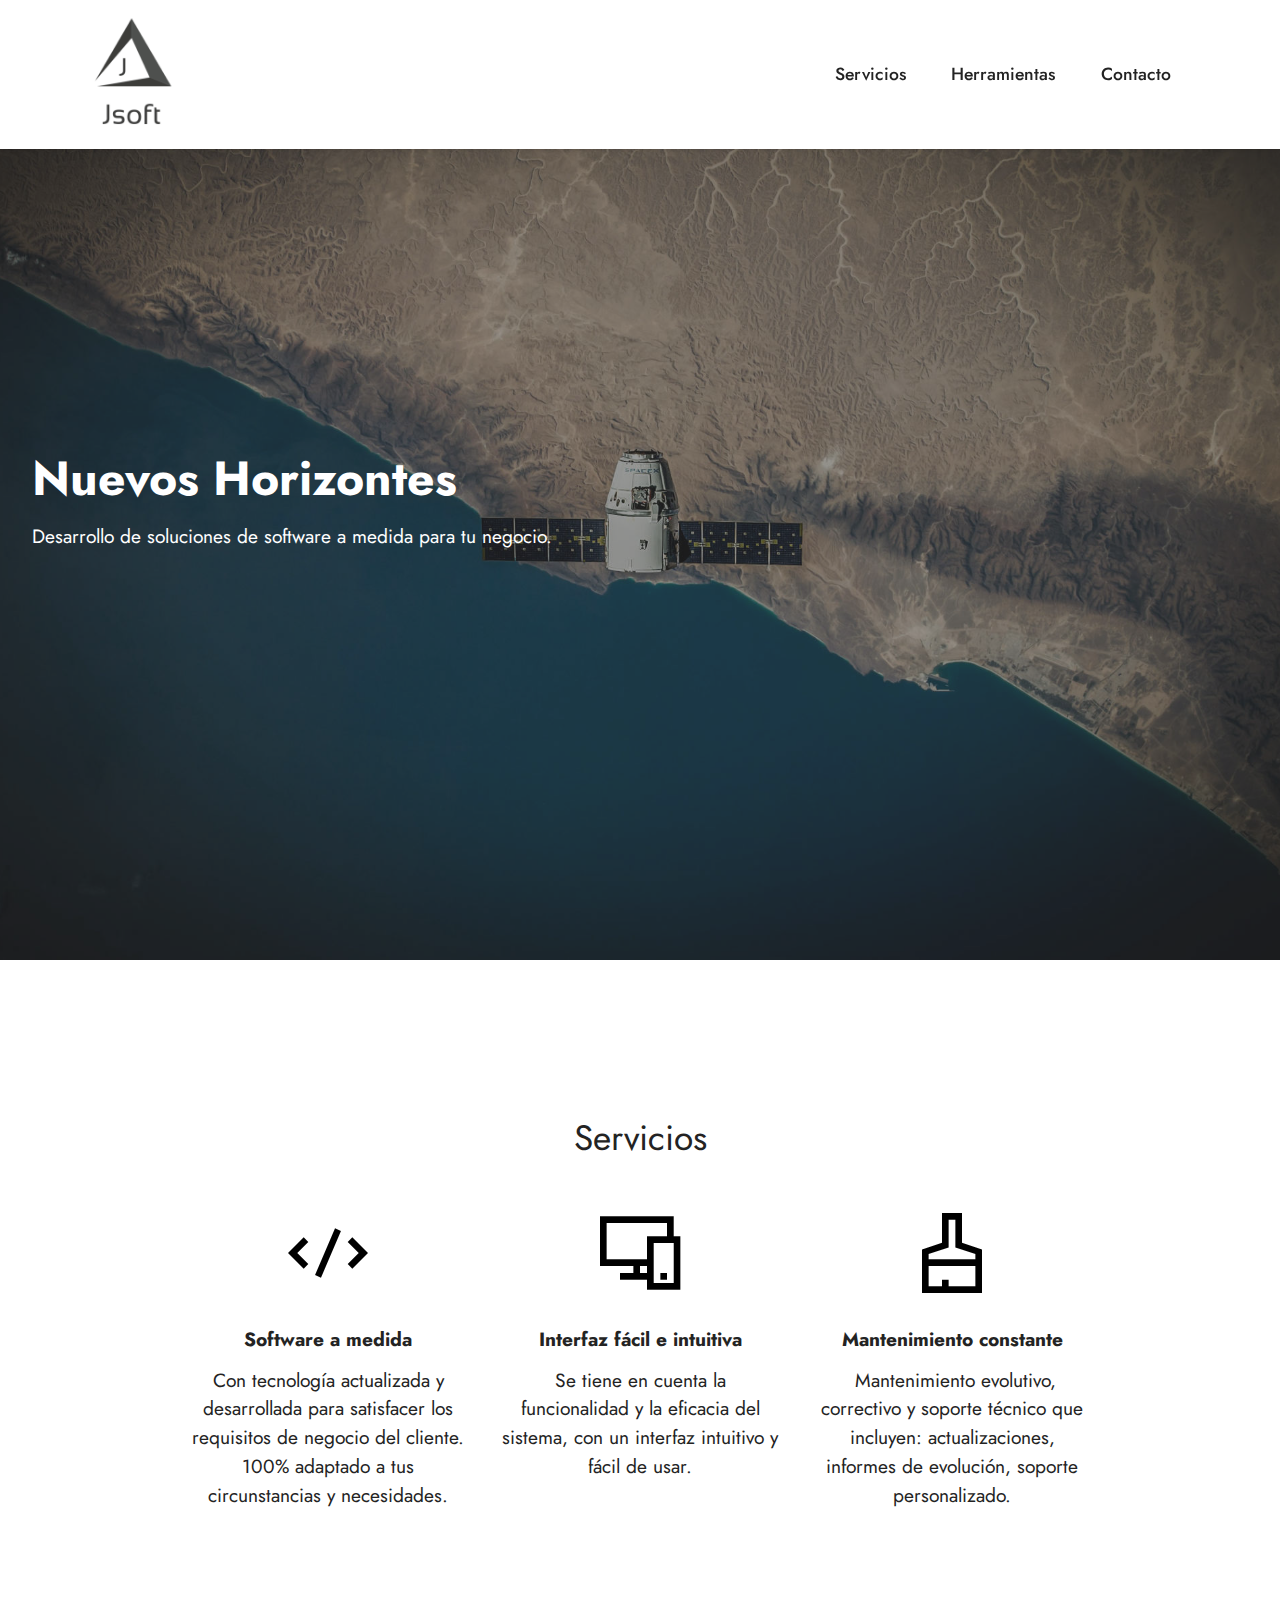
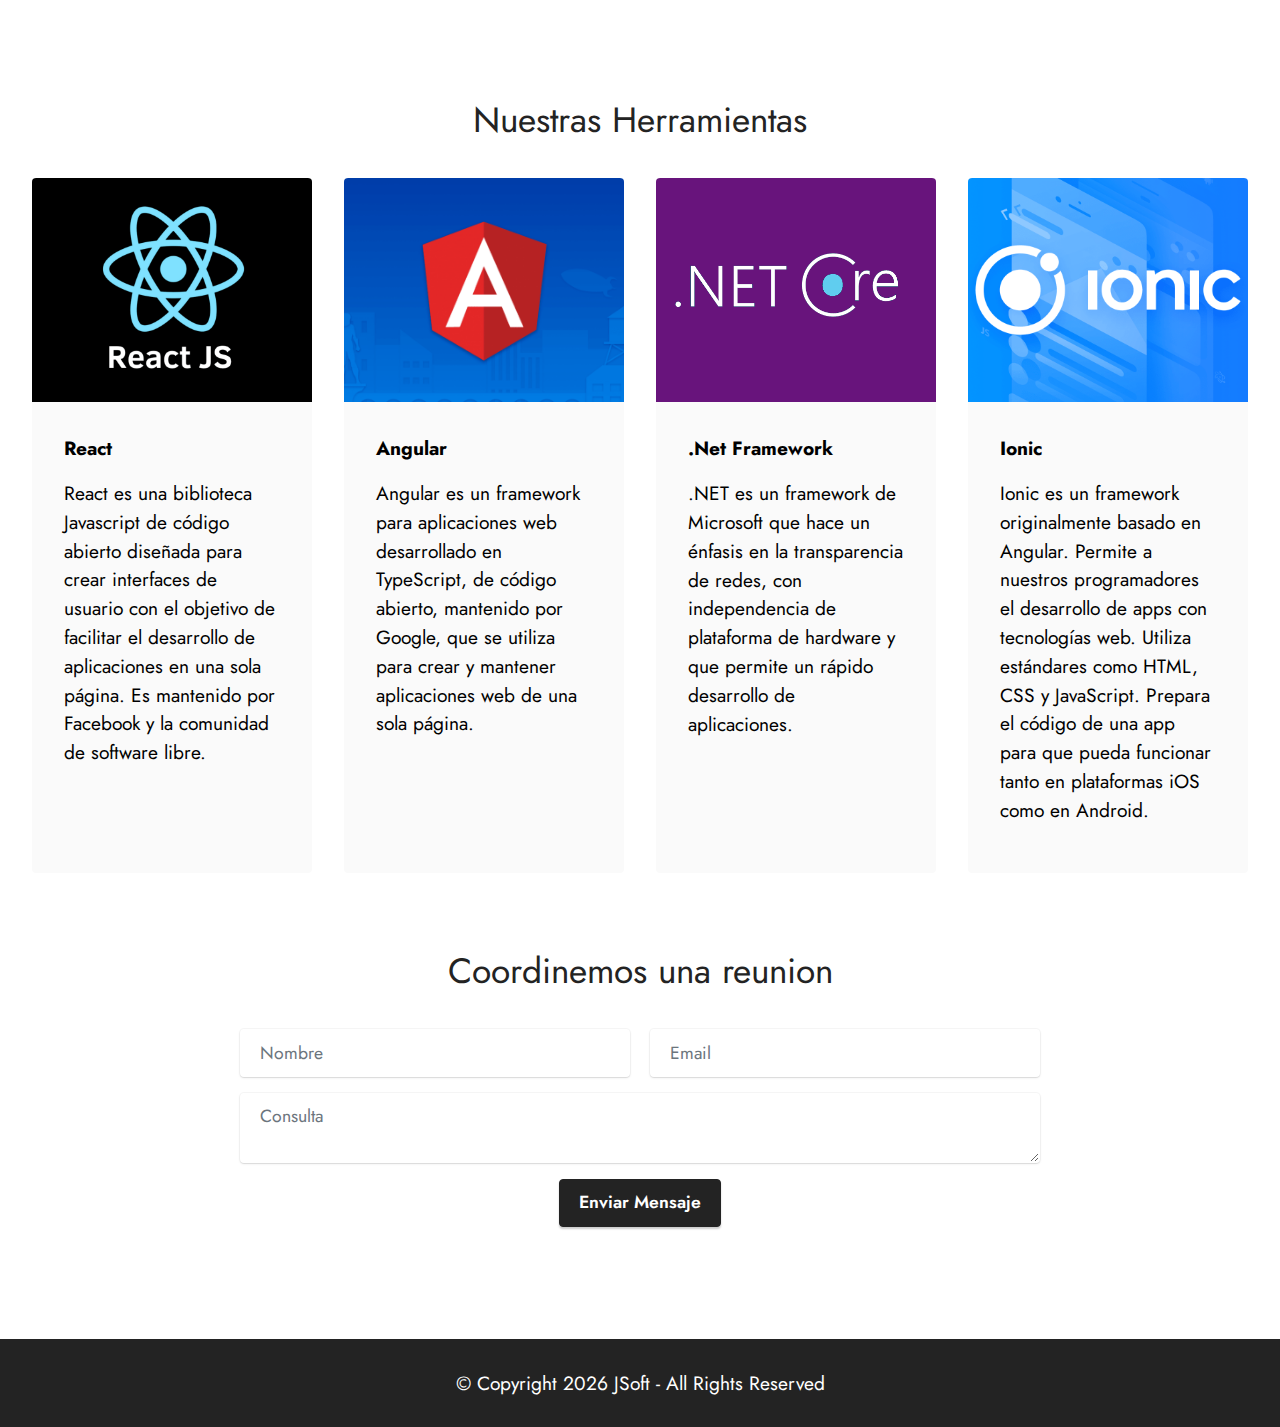
<file: index.html>
<!DOCTYPE html>
<html  >
<head>
  <!-- Site made with Mobirise Website Builder v5.3.5, https://mobirise.com -->
  <meta charset="UTF-8">
  <meta http-equiv="X-UA-Compatible" content="IE=edge">
  <meta name="generator" content="Mobirise v5.3.5, mobirise.com">
  <meta name="viewport" content="width=device-width, initial-scale=1, minimum-scale=1">
  <link rel="shortcut icon" href="assets/images/captura-97x138.png" type="image/x-icon">
  <meta name="description" content="">
  
  
  <title>Home</title>
  <link rel="stylesheet" href="assets/web/assets/mobirise-icons2/mobirise2.css">
  <link rel="stylesheet" href="assets/tether/tether.min.css">
  <link rel="stylesheet" href="assets/bootstrap/css/bootstrap.min.css">
  <link rel="stylesheet" href="assets/bootstrap/css/bootstrap-grid.min.css">
  <link rel="stylesheet" href="assets/bootstrap/css/bootstrap-reboot.min.css">
  <link rel="stylesheet" href="assets/dropdown/css/style.css">
  <link rel="stylesheet" href="assets/formstyler/jquery.formstyler.css">
  <link rel="stylesheet" href="assets/formstyler/jquery.formstyler.theme.css">
  <link rel="stylesheet" href="assets/datepicker/jquery.datetimepicker.min.css">
  <link rel="stylesheet" href="assets/socicon/css/styles.css">
  <link rel="stylesheet" href="assets/theme/css/style.css">
  <link rel="preload" href="https://fonts.googleapis.com/css?family=Jost:100,200,300,400,500,600,700,800,900,100i,200i,300i,400i,500i,600i,700i,800i,900i&display=swap" as="style" onload="this.onload=null;this.rel='stylesheet'">
  <noscript><link rel="stylesheet" href="https://fonts.googleapis.com/css?family=Jost:100,200,300,400,500,600,700,800,900,100i,200i,300i,400i,500i,600i,700i,800i,900i&display=swap"></noscript>
  <link rel="preload" as="style" href="assets/mobirise/css/mbr-additional.css"><link rel="stylesheet" href="assets/mobirise/css/mbr-additional.css" type="text/css">
  
  
  
  
</head>
<body>
  
  <section data-bs-version="5.1" class="menu menu1 cid-sKabtJn4yy" once="menu" id="menu1-k">
    

    <nav class="navbar navbar-dropdown navbar-fixed-top navbar-expand-lg">
        <div class="container">
            <div class="navbar-brand">
                <span class="navbar-logo">
                    <a href="index.html">
                        <img src="assets/images/captura-97x138.png" alt="Mobirise" style="height: 8rem;">
                    </a>
                </span>
                
            </div>
            <button class="navbar-toggler" type="button" data-toggle="collapse" data-bs-toggle="collapse" data-target="#navbarSupportedContent" data-bs-target="#navbarSupportedContent" aria-controls="navbarNavAltMarkup" aria-expanded="false" aria-label="Toggle navigation">
                <div class="hamburger">
                    <span></span>
                    <span></span>
                    <span></span>
                    <span></span>
                </div>
            </button>
            <div class="collapse navbar-collapse" id="navbarSupportedContent">
                <ul class="navbar-nav nav-dropdown nav-right" data-app-modern-menu="true"><li class="nav-item"><a class="nav-link link text-black text-primary display-4" href="index.html#features1-m">
                            Servicios</a></li><li class="nav-item"><a class="nav-link link text-black text-primary display-4" href="index.html#gallery3-t">Herramientas</a></li>
                    
                    <li class="nav-item"><a class="nav-link link text-black text-primary display-4" href="index.html#form5-r">Contacto</a>
                    </li></ul>
                
                
            </div>
        </div>
    </nav>
</section>

<section data-bs-version="5.1" class="header4 cid-sKabxvSWzc mbr-fullscreen" id="header4-l">

    
    <div class="mbr-overlay"></div>
    <div class="container-fluid">
        <div class="row">
            <div class="content-wrap">
                <h1 class="mbr-section-title mbr-fonts-style mbr-white mb-3 display-2">
                    <strong>Nuevos Horizontes</strong></h1>
                
                <p class="mbr-fonts-style mbr-text mbr-white mb-3 display-7">
                    Desarrollo de soluciones de software a medida para tu negocio.</p>

                
            </div>
        </div>
    </div>
</section>

<section data-bs-version="5.1" class="features1 cid-sKacmmOJkc" id="features1-m">
    

    
    <div class="container-fluid">
        <div class="row">
            <div class="col-12 col-lg-9">
                
                <h5 class="mbr-section-subtitle mbr-fonts-style align-center mb-0 mt-2 display-5">
                    Servicios</h5>
            </div>
        </div>
        <div class="row">
            <div class="card col-12 col-md-6 col-lg-3">
                <div class="card-wrapper">
                    <div class="card-box align-center">
                        <div class="iconfont-wrapper">
                            <span class="mbr-iconfont mobi-mbri-code mobi-mbri" style="color: rgb(0, 0, 0); fill: rgb(0, 0, 0);"></span>
                        </div>
                        <h5 class="card-title mbr-fonts-style display-7"><strong>Software a medida</strong></h5>
                        <p class="card-text mbr-fonts-style display-7">Con tecnología actualizada y desarrollada para satisfacer los requisitos de negocio del cliente. 100% adaptado a tus circunstancias y necesidades.</p>
                    </div>
                </div>
            </div>
            <div class="card col-12 col-md-6 col-lg-3">
                <div class="card-wrapper">
                    <div class="card-box align-center">
                        <div class="iconfont-wrapper">
                            <span class="mbr-iconfont mobi-mbri-responsive-2 mobi-mbri" style="color: rgb(0, 0, 0); fill: rgb(0, 0, 0);"></span>
                        </div>
                        <h5 class="card-title mbr-fonts-style display-7"><strong>Interfaz fácil e intuitiva</strong></h5>
                        <p class="card-text mbr-fonts-style display-7">Se tiene en cuenta la funcionalidad y la eficacia del sistema, con un interfaz intuitivo y fácil de usar.</p>
                    </div>
                </div>
            </div>
            <div class="card col-12 col-md-6 col-lg-3">
                <div class="card-wrapper">
                    <div class="card-box align-center">
                        <div class="iconfont-wrapper">
                            <span class="mbr-iconfont mobi-mbri-website-theme-2 mobi-mbri" style="color: rgb(0, 0, 0); fill: rgb(0, 0, 0);"></span>
                        </div>
                        <h5 class="card-title mbr-fonts-style display-7"><strong>Mantenimiento constante</strong></h5>
                        <p class="card-text mbr-fonts-style display-7">&nbsp;Mantenimiento evolutivo, correctivo y soporte técnico que incluyen: actualizaciones, informes de evolución, soporte personalizado.</p>
                    </div>
                </div>
            </div>
            
        </div>
    </div>
</section>

<section data-bs-version="5.1" class="gallery3 cid-sKagtcXNOH" id="gallery3-t">
    
    
    <div class="container-fluid">
        <div class="mbr-section-head">

                <h5 class="mbr-section-subtitle mbr-fonts-style align-center mb-0 mt-2 display-5">Nuestras Herramientas</h5>
        </div>
        <div class="row mt-4">
            <div class="item features-image сol-12 col-md-6 col-lg-3">
                <div class="item-wrapper">
                    <div class="item-img">
                        <a href="https://es.reactjs.org/" target="blank"><img src="assets/images/react-838x670.png" alt=""></a>
                    </div>
                    <div class="item-content">
                        <a href="https://es.reactjs.org/" target="blank"><h5 class="item-title mbr-fonts-style display-7" style="text-decoration: none; color: black;">
                            <strong>React </strong></h5></a>                                                
                            <a href="https://es.reactjs.org/" target="blank"><p class="mbr-text mbr-fonts-style mt-3 display-7" style="text-decoration: none; color: black;">React es una biblioteca Javascript de código abierto diseñada para crear interfaces de usuario con el objetivo de facilitar el desarrollo de aplicaciones en una sola página. Es mantenido por Facebook y la comunidad de software libre.<br></p></a>
                    </div>
                    
                </div>
            </div>
            <div class="item features-image сol-12 col-md-6 col-lg-3">
                <div class="item-wrapper">
                    <div class="item-img">
                        <a href="https://angular.io/" target="blank"></a>
                        <img src="assets/images/angular2-638x510.png" alt="">
                    </div>
                    <div class="item-content">
                        <a href="https://angular.io/" target="blank"><h5 class="item-title mbr-fonts-style display-7" style="text-decoration: none; color: black;">
                            <strong>Angular</strong></h5></a>
                        
                            <a href="https://angular.io/" target="blank"><p class="mbr-text mbr-fonts-style mt-3 display-7" style="text-decoration: none; color: black;">Angular es un framework para aplicaciones web desarrollado en TypeScript, de código abierto, mantenido por Google, que se utiliza para crear y mantener aplicaciones web de una sola página.<br></p></a>
                    </div>
                    
                </div>
            </div>
            <div class="item features-image сol-12 col-md-6 col-lg-3">
                <div class="item-wrapper">
                    <div class="item-img">
                        <a href="https://dotnet.microsoft.com/en-us/" target="blank"></a>
                        <img src="assets/images/1-eqjyva0npfrfajinkzdfqq-556x445.png" alt="">
                    </div>
                    <div class="item-content">
                        <a href="https://dotnet.microsoft.com/en-us/" target="blank"><h5 class="item-title mbr-fonts-style display-7" style="text-decoration: none; color: black;">
                            <strong>.Net Framework</strong><strong><br></strong></h5></a>
                        
                            <a href="https://dotnet.microsoft.com/en-us/" target="blank"><p class="mbr-text mbr-fonts-style mt-3 display-7" style="text-decoration: none; color: black;">.NET es un framework de Microsoft que hace un énfasis en la transparencia de redes, con independencia de plataforma de hardware y que permite un rápido desarrollo de aplicaciones.<br></p></a>
                    </div>
                    
                </div>
            </div>
            <div class="item features-image сol-12 col-md-6 col-lg-3">
                <div class="item-wrapper">
                    <div class="item-img">
                        <a href="https://ionicframework.com/" target="blank"></a>
                        <img src="assets/images/curso-de-ionic-788x630.png" alt="" title="">
                    </div>
                    <div class="item-content">
                        <a href="https://ionicframework.com/" target="blank"><h5 class="item-title mbr-fonts-style display-7" style="text-decoration: none; color: black;">
                            <strong>Ionic</strong></h5></a>
                        
                            <a href="https://ionicframework.com/" target="blank"><p class="mbr-text mbr-fonts-style mt-3 display-7" style="text-decoration: none; color: black;">Ionic es un framework originalmente basado en Angular. Permite a nuestros programadores el desarrollo de apps con tecnologías web. Utiliza estándares como HTML, CSS y JavaScript. Prepara el código de una app para que pueda funcionar tanto en plataformas iOS como en Android.</p></a>
                    </div>
                    
                </div>
            </div>
        </div>
    </div>
</section>

<section data-bs-version="5.1" class="form5 cid-sKacCICxNz" id="form5-r">
    
    
    <div class="container-fluid">
        <div class="mbr-section-head">
            
            <h4 class="mbr-section-subtitle mbr-fonts-style align-center mb-0 mt-2 display-5">
                Coordinemos una reunion</h4>
        </div>
        <div class="row justify-content-center mt-4">
            <div class="col-lg-8 mx-auto mbr-form" data-form-type="formoid">
                <form method="post" action="https://jsoft.com.ar/php/mail.php">
                    <input type="hidden" name="email" data-form-email="true" value="3WlYu8uie4EXb/irXLL2YD15PAbRqBrdJ2r72CfCK84CLYIsYlM6ZKNA2YuFgOeQw7JAjK0fOD6YqnqaM4/yd7W6W7SH6C5ZmO3tpXsq2vo4Vi65BbWt8Aq3hzOMDLTg">
                    <div class="row">
                        <div hidden="hidden" data-form-alert="" class="alert alert-success col-12">Gracias!, en breve enviaremos una respuesta.</div>
                        <div hidden="hidden" data-form-alert-danger="" class="alert alert-danger col-12">Oops...! some problem!</div>
                    </div>
                    <div class="dragArea row">
                        <div class="col-md col-sm-12 form-group mb-3" data-for="name">
                            <input type="text" name="nombre" placeholder="Nombre" data-form-field="name" class="form-control" value="" id="name-form5-r">
                        </div>
                        <div class="col-md col-sm-12 form-group mb-3" data-for="email">
                            <input type="email" name="asunto" placeholder="Email" data-form-field="email" class="form-control" value="" id="email-form5-r">
                        </div>
                        
                        <div class="col-12 form-group mb-3" data-for="textarea">
                            <textarea name="mensaje" id="mensaje" placeholder="Consulta" data-form-field="textarea" class="form-control" id="textarea-form5-r"></textarea>
                        </div>
                        <div class="col-lg-12 col-md-12 col-sm-12 align-center mbr-section-btn">
                            <button type="submit" class="btn btn-black display-4">Enviar Mensaje</button>
                        </div>
                    </div>
                </form>
            </div>
        </div>
    </div>
</section>
<section style="background-color: #fff; font-family: -apple-system, BlinkMacSystemFont, 'Segoe UI', 'Roboto', 'Helvetica Neue', Arial, sans-serif; color:#aaa; font-size:12px; padding: 0; align-items: center; display: flex;"><a href="https://mobirise.site/p" style="flex: 1 1; height: 3rem; padding-left: 1rem;"></a><p style="flex: 0 0 auto; margin:0; padding-right:1rem;"><a href="https://mobirise.site/n" style="color:#aaa;"></a></p></section><script src="assets/web/assets/jquery/jquery.min.js"></script>  <script src="assets/popper/popper.min.js"></script>  <script src="assets/tether/tether.min.js"></script>  <script src="assets/bootstrap/js/bootstrap.min.js"></script>  <script src="assets/smoothscroll/smooth-scroll.js"></script>  <script src="assets/dropdown/js/nav-dropdown.js"></script>  <script src="assets/dropdown/js/navbar-dropdown.js"></script>  <script src="assets/touchswipe/jquery.touch-swipe.min.js"></script>  <script src="assets/formstyler/jquery.formstyler.js"></script>  <script src="assets/formstyler/jquery.formstyler.min.js"></script>  <script src="assets/datepicker/jquery.datetimepicker.full.js"></script>  <script src="assets/theme/js/script.js"></script>  <script src="assets/formoid/formoid.min.js"></script>  
<section data-bs-version="5.1" class="footer7 cid-sKageXOk5C" once="footers" id="footer7-s">
    <div class="container">
        <div class="media-container-row align-center mbr-white">
            <div class="col-12">
                <p class="mbr-text mb-0 mbr-fonts-style display-7">© Copyright <script type='text/javascript'>var y = new Date();document.write(y.getFullYear());</script> JSoft - All Rights Reserved</p>
            </div>
        </div>
    </div>
</section>

  
  
</body>
</html>
</file>
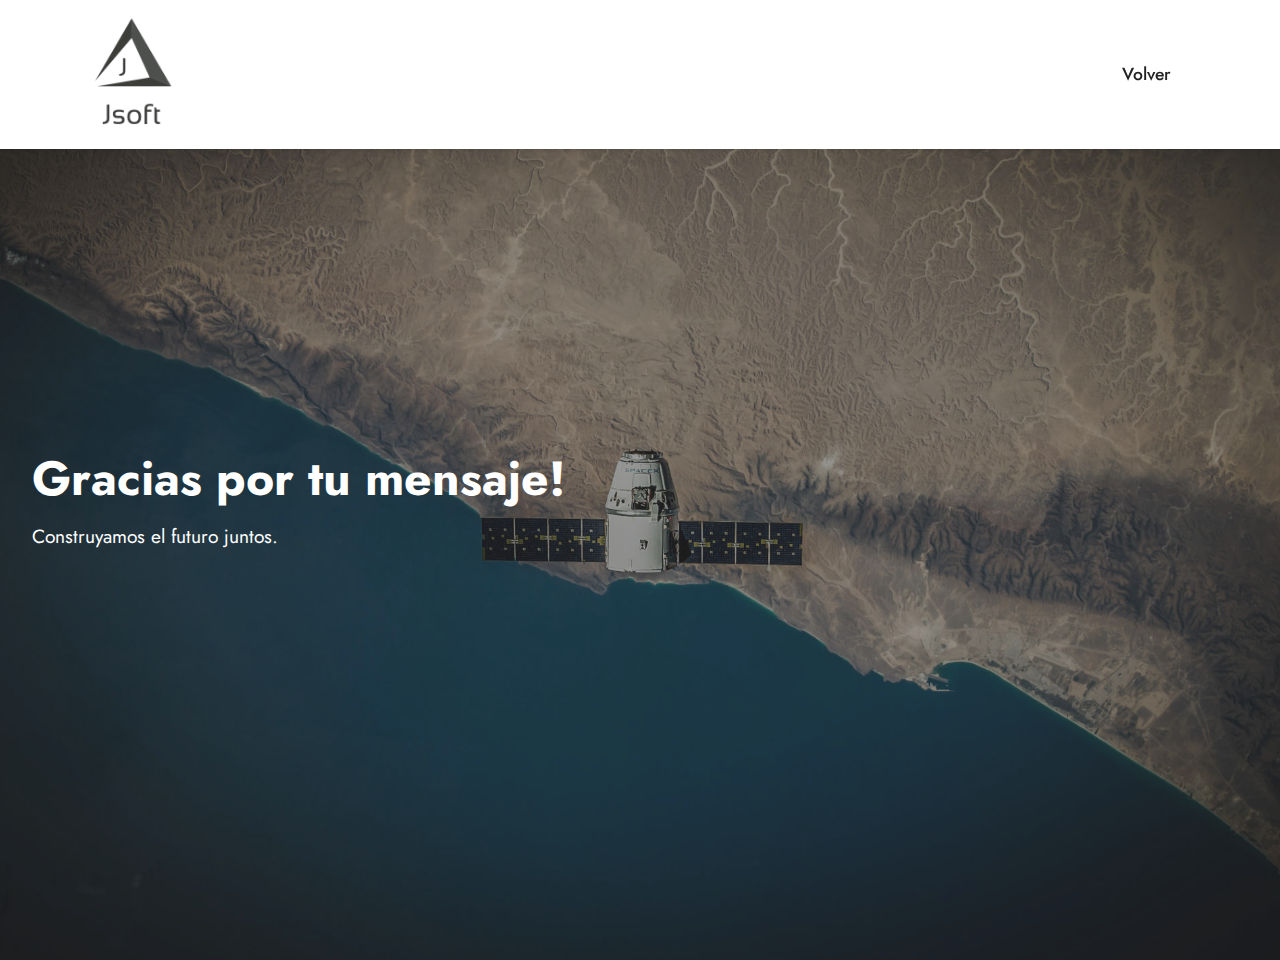
<file: thanks.html>
<!DOCTYPE html>
<html  >
<head>
  <!-- Site made with Mobirise Website Builder v5.4.1, https://mobirise.com -->
  <meta charset="UTF-8">
  <meta http-equiv="X-UA-Compatible" content="IE=edge">
  <meta name="generator" content="Mobirise v5.4.1, mobirise.com">
  <meta name="viewport" content="width=device-width, initial-scale=1, minimum-scale=1">
  <link rel="shortcut icon" href="assets/images/captura-97x138.png" type="image/x-icon">
  <meta name="description" content="">
  <title>Tanks</title>
  <link rel="stylesheet" href="assets/web/assets/mobirise-icons2/mobirise2.css">
  <link rel="stylesheet" href="assets/bootstrap/css/bootstrap.min.css">
  <link rel="stylesheet" href="assets/bootstrap/css/bootstrap-grid.min.css">
  <link rel="stylesheet" href="assets/bootstrap/css/bootstrap-reboot.min.css">
  <link rel="stylesheet" href="assets/dropdown/css/style.css">
  <link rel="stylesheet" href="assets/socicon/css/styles.css">
  <link rel="stylesheet" href="assets/theme/css/style.css">
  <link rel="preload" href="https://fonts.googleapis.com/css?family=Jost:100,200,300,400,500,600,700,800,900,100i,200i,300i,400i,500i,600i,700i,800i,900i&display=swap" as="style" onload="this.onload=null;this.rel='stylesheet'">
  <noscript><link rel="stylesheet" href="https://fonts.googleapis.com/css?family=Jost:100,200,300,400,500,600,700,800,900,100i,200i,300i,400i,500i,600i,700i,800i,900i&display=swap"></noscript>
  <link rel="preload" as="style" href="assets/mobirise/css/mbr-additional.css"><link rel="stylesheet" href="assets/mobirise/css/mbr-additional.css" type="text/css">
</head>
<body>
  
  <section data-bs-version="5.1" class="menu menu1 cid-sKabtJn4yy" once="menu" id="menu1-k">
    

    <nav class="navbar navbar-dropdown navbar-fixed-top navbar-expand-lg">
        <div class="container">
            <div class="navbar-brand">
                <span class="navbar-logo">
                    <a href="index.html">
                        <img src="assets/images/captura-97x138.png" alt="Mobirise" style="height: 8rem;">
                    </a>
                </span>
                
            </div>
            <button class="navbar-toggler" type="button" data-toggle="collapse" data-bs-toggle="collapse" data-target="#navbarSupportedContent" data-bs-target="#navbarSupportedContent" aria-controls="navbarNavAltMarkup" aria-expanded="false" aria-label="Toggle navigation">
                <div class="hamburger">
                    <span></span>
                    <span></span>
                    <span></span>
                    <span></span>
                </div>
            </button>
            <div class="collapse navbar-collapse" id="navbarSupportedContent">
                <ul class="navbar-nav nav-dropdown nav-right" data-app-modern-menu="true">
                    <li class="nav-item">
                    <a class="nav-link link text-black text-primary display-4" href="index.html">Volver</a>
                </li>
                 </ul>
                
                
            </div>
        </div>
    </nav>
</section>

<section data-bs-version="5.1" class="header4 cid-sKabxvSWzc mbr-fullscreen" id="header4-l">

    
    <div class="mbr-overlay"></div>
    <div class="container-fluid">
        <div class="row">
            <div class="content-wrap">
                <h1 class="mbr-section-title mbr-fonts-style mbr-white mb-3 display-2">
                    <strong>Gracias por tu mensaje!</strong></h1>
                
                <p class="mbr-fonts-style mbr-text mbr-white mb-3 display-7">Construyamos el futuro juntos.</p>

                
            </div>
        </div>
    </div>
</section>







</body>
</html>
</file>
<file: assets/web/assets/mobirise-icons2/mobirise2.css>
@font-face {
  font-family: 'Moririse2';
  font-display: swap;
  src:  url('mobirise2.eot?f2bix4');
  src:  url('mobirise2.eot?f2bix4#iefix') format('embedded-opentype'),
    url('mobirise2.ttf?f2bix4') format('truetype'),
    url('mobirise2.woff?f2bix4') format('woff'),
    url('mobirise2.svg?f2bix4#mobirise2') format('svg');
  font-weight: normal;
  font-style: normal;
}

[class^="mobi-"], [class*=" mobi-"] {
  /* use !important to prevent issues with browser extensions that change fonts */
  font-family: 'Moririse2' !important;
  speak: none;
  font-style: normal;
  font-weight: normal;
  font-variant: normal;
  text-transform: none;
  line-height: 1;

  /* Better Font Rendering =========== */
  -webkit-font-smoothing: antialiased;
  -moz-osx-font-smoothing: grayscale;
}

.mobi-mbri-add-submenu:before {
  content: "\e900";
}
.mobi-mbri-alert:before {
  content: "\e901";
}
.mobi-mbri-align-center:before {
  content: "\e902";
}
.mobi-mbri-align-justify:before {
  content: "\e903";
}
.mobi-mbri-align-left:before {
  content: "\e904";
}
.mobi-mbri-align-right:before {
  content: "\e905";
}
.mobi-mbri-android:before {
  content: "\e906";
}
.mobi-mbri-apple:before {
  content: "\e907";
}
.mobi-mbri-arrow-down:before {
  content: "\e908";
}
.mobi-mbri-arrow-next:before {
  content: "\e909";
}
.mobi-mbri-arrow-prev:before {
  content: "\e90a";
}
.mobi-mbri-arrow-up:before {
  content: "\e90b";
}
.mobi-mbri-bold:before {
  content: "\e90c";
}
.mobi-mbri-bookmark:before {
  content: "\e90d";
}
.mobi-mbri-bootstrap:before {
  content: "\e90e";
}
.mobi-mbri-briefcase:before {
  content: "\e90f";
}
.mobi-mbri-browse:before {
  content: "\e910";
}
.mobi-mbri-bulleted-list:before {
  content: "\e911";
}
.mobi-mbri-calendar:before {
  content: "\e912";
}
.mobi-mbri-camera:before {
  content: "\e913";
}
.mobi-mbri-cart-add:before {
  content: "\e914";
}
.mobi-mbri-cart-full:before {
  content: "\e915";
}
.mobi-mbri-cash:before {
  content: "\e916";
}
.mobi-mbri-change-style:before {
  content: "\e917";
}
.mobi-mbri-chat:before {
  content: "\e918";
}
.mobi-mbri-clock:before {
  content: "\e919";
}
.mobi-mbri-close:before {
  content: "\e91a";
}
.mobi-mbri-cloud:before {
  content: "\e91b";
}
.mobi-mbri-code:before {
  content: "\e91c";
}
.mobi-mbri-contact-form:before {
  content: "\e91d";
}
.mobi-mbri-credit-card:before {
  content: "\e91e";
}
.mobi-mbri-cursor-click:before {
  content: "\e91f";
}
.mobi-mbri-cust-feedback:before {
  content: "\e920";
}
.mobi-mbri-database:before {
  content: "\e921";
}
.mobi-mbri-delivery:before {
  content: "\e922";
}
.mobi-mbri-desktop:before {
  content: "\e923";
}
.mobi-mbri-devices:before {
  content: "\e924";
}
.mobi-mbri-down:before {
  content: "\e925";
}
.mobi-mbri-download-2:before {
  content: "\e926";
}
.mobi-mbri-download:before {
  content: "\e927";
}
.mobi-mbri-drag-n-drop-2:before {
  content: "\e928";
}
.mobi-mbri-drag-n-drop:before {
  content: "\e929";
}
.mobi-mbri-edit-2:before {
  content: "\e92a";
}
.mobi-mbri-edit:before {
  content: "\e92b";
}
.mobi-mbri-error:before {
  content: "\e92c";
}
.mobi-mbri-extension:before {
  content: "\e92d";
}
.mobi-mbri-features:before {
  content: "\e92e";
}
.mobi-mbri-file:before {
  content: "\e92f";
}
.mobi-mbri-flag:before {
  content: "\e930";
}
.mobi-mbri-folder:before {
  content: "\e931";
}
.mobi-mbri-gift:before {
  content: "\e932";
}
.mobi-mbri-github:before {
  content: "\e933";
}
.mobi-mbri-globe-2:before {
  content: "\e934";
}
.mobi-mbri-globe:before {
  content: "\e935";
}
.mobi-mbri-growing-chart:before {
  content: "\e936";
}
.mobi-mbri-hearth:before {
  content: "\e937";
}
.mobi-mbri-help:before {
  content: "\e938";
}
.mobi-mbri-home:before {
  content: "\e939";
}
.mobi-mbri-hot-cup:before {
  content: "\e93a";
}
.mobi-mbri-idea:before {
  content: "\e93b";
}
.mobi-mbri-image-gallery:before {
  content: "\e93c";
}
.mobi-mbri-image-slider:before {
  content: "\e93d";
}
.mobi-mbri-info:before {
  content: "\e93e";
}
.mobi-mbri-italic:before {
  content: "\e93f";
}
.mobi-mbri-key:before {
  content: "\e940";
}
.mobi-mbri-laptop:before {
  content: "\e941";
}
.mobi-mbri-layers:before {
  content: "\e942";
}
.mobi-mbri-left-right:before {
  content: "\e943";
}
.mobi-mbri-left:before {
  content: "\e944";
}
.mobi-mbri-letter:before {
  content: "\e945";
}
.mobi-mbri-like:before {
  content: "\e946";
}
.mobi-mbri-link:before {
  content: "\e947";
}
.mobi-mbri-lock:before {
  content: "\e948";
}
.mobi-mbri-login:before {
  content: "\e949";
}
.mobi-mbri-logout:before {
  content: "\e94a";
}
.mobi-mbri-magic-stick:before {
  content: "\e94b";
}
.mobi-mbri-map-pin:before {
  content: "\e94c";
}
.mobi-mbri-menu:before {
  content: "\e94d";
}
.mobi-mbri-mobile-2:before {
  content: "\e94e";
}
.mobi-mbri-mobile-horizontal:before {
  content: "\e94f";
}
.mobi-mbri-mobile:before {
  content: "\e950";
}
.mobi-mbri-mobirise:before {
  content: "\e951";
}
.mobi-mbri-more-horizontal:before {
  content: "\e952";
}
.mobi-mbri-more-vertical:before {
  content: "\e953";
}
.mobi-mbri-music:before {
  content: "\e954";
}
.mobi-mbri-new-file:before {
  content: "\e955";
}
.mobi-mbri-numbered-list:before {
  content: "\e956";
}
.mobi-mbri-opened-folder:before {
  content: "\e957";
}
.mobi-mbri-pages:before {
  content: "\e958";
}
.mobi-mbri-paper-plane:before {
  content: "\e959";
}
.mobi-mbri-paperclip:before {
  content: "\e95a";
}
.mobi-mbri-phone:before {
  content: "\e95b";
}
.mobi-mbri-photo:before {
  content: "\e95c";
}
.mobi-mbri-photos:before {
  content: "\e95d";
}
.mobi-mbri-pin:before {
  content: "\e95e";
}
.mobi-mbri-play:before {
  content: "\e95f";
}
.mobi-mbri-plus:before {
  content: "\e960";
}
.mobi-mbri-preview:before {
  content: "\e961";
}
.mobi-mbri-print:before {
  content: "\e962";
}
.mobi-mbri-protect:before {
  content: "\e963";
}
.mobi-mbri-question:before {
  content: "\e964";
}
.mobi-mbri-quote-left:before {
  content: "\e965";
}
.mobi-mbri-quote-right:before {
  content: "\e966";
}
.mobi-mbri-redo:before {
  content: "\e967";
}
.mobi-mbri-refresh:before {
  content: "\e968";
}
.mobi-mbri-responsive-2:before {
  content: "\e969";
}
.mobi-mbri-responsive:before {
  content: "\e96a";
}
.mobi-mbri-right:before {
  content: "\e96b";
}
.mobi-mbri-rocket:before {
  content: "\e96c";
}
.mobi-mbri-sad-face:before {
  content: "\e96d";
}
.mobi-mbri-sale:before {
  content: "\e96e";
}
.mobi-mbri-save:before {
  content: "\e96f";
}
.mobi-mbri-search:before {
  content: "\e970";
}
.mobi-mbri-setting-2:before {
  content: "\e971";
}
.mobi-mbri-setting-3:before {
  content: "\e972";
}
.mobi-mbri-setting:before {
  content: "\e973";
}
.mobi-mbri-share:before {
  content: "\e974";
}
.mobi-mbri-shopping-bag:before {
  content: "\e975";
}
.mobi-mbri-shopping-basket:before {
  content: "\e976";
}
.mobi-mbri-shopping-cart:before {
  content: "\e977";
}
.mobi-mbri-sites:before {
  content: "\e978";
}
.mobi-mbri-smile-face:before {
  content: "\e979";
}
.mobi-mbri-speed:before {
  content: "\e97a";
}
.mobi-mbri-star:before {
  content: "\e97b";
}
.mobi-mbri-success:before {
  content: "\e97c";
}
.mobi-mbri-sun:before {
  content: "\e97d";
}
.mobi-mbri-sun2:before {
  content: "\e97e";
}
.mobi-mbri-tablet-vertical:before {
  content: "\e97f";
}
.mobi-mbri-tablet:before {
  content: "\e980";
}
.mobi-mbri-target:before {
  content: "\e981";
}
.mobi-mbri-timer:before {
  content: "\e982";
}
.mobi-mbri-to-ftp:before {
  content: "\e983";
}
.mobi-mbri-to-local-drive:before {
  content: "\e984";
}
.mobi-mbri-touch-swipe:before {
  content: "\e985";
}
.mobi-mbri-touch:before {
  content: "\e986";
}
.mobi-mbri-trash:before {
  content: "\e987";
}
.mobi-mbri-underline:before {
  content: "\e988";
}
.mobi-mbri-undo:before {
  content: "\e989";
}
.mobi-mbri-unlink:before {
  content: "\e98a";
}
.mobi-mbri-unlock:before {
  content: "\e98b";
}
.mobi-mbri-up-down:before {
  content: "\e98c";
}
.mobi-mbri-up:before {
  content: "\e98d";
}
.mobi-mbri-update:before {
  content: "\e98e";
}
.mobi-mbri-upload-2:before {
  content: "\e98f";
}
.mobi-mbri-upload:before {
  content: "\e990";
}
.mobi-mbri-user-2:before {
  content: "\e991";
}
.mobi-mbri-user:before {
  content: "\e992";
}
.mobi-mbri-users:before {
  content: "\e993";
}
.mobi-mbri-video-play:before {
  content: "\e994";
}
.mobi-mbri-video:before {
  content: "\e995";
}
.mobi-mbri-watch:before {
  content: "\e996";
}
.mobi-mbri-website-theme-2:before {
  content: "\e997";
}
.mobi-mbri-website-theme:before {
  content: "\e998";
}
.mobi-mbri-wifi:before {
  content: "\e999";
}
.mobi-mbri-windows:before {
  content: "\e99a";
}
.mobi-mbri-zoom-in:before {
  content: "\e99b";
}
.mobi-mbri-zoom-out:before {
  content: "\e99c";
}
</file>
<file: assets/dropdown/css/style.css>
.navbar-dropdown {
  left: 0;
  padding: 0;
  position: absolute;
  right: 0;
  top: 0;
  transition: all 0.45s ease;
  z-index: 1030;
  background: #282828; }
  .navbar-dropdown .navbar-logo {
    margin-right: 0.8rem;
    transition: margin 0.3s ease-in-out;
    vertical-align: middle; }
    .navbar-dropdown .navbar-logo img {
      height: 3.125rem;
      transition: all 0.3s ease-in-out; }
    .navbar-dropdown .navbar-logo.mbr-iconfont {
      font-size: 3.125rem;
      line-height: 3.125rem; }
  .navbar-dropdown .navbar-caption {
    font-weight: 700;
    white-space: normal;
    vertical-align: -4px;
    line-height: 3.125rem !important; }
    .navbar-dropdown .navbar-caption, .navbar-dropdown .navbar-caption:hover {
      color: inherit;
      text-decoration: none; }
  .navbar-dropdown .mbr-iconfont + .navbar-caption {
    vertical-align: -1px; }
  .navbar-dropdown.navbar-fixed-top {
    position: fixed; }
  .navbar-dropdown .navbar-brand span {
    vertical-align: -4px; }
  .navbar-dropdown.bg-color.transparent {
    background: none; }
  .navbar-dropdown.navbar-short .navbar-brand {
    padding: 0.625rem 0; }
    .navbar-dropdown.navbar-short .navbar-brand span {
      vertical-align: -1px; }
  .navbar-dropdown.navbar-short .navbar-caption {
    line-height: 2.375rem !important;
    vertical-align: -2px; }
  .navbar-dropdown.navbar-short .navbar-logo {
    margin-right: 0.5rem; }
    .navbar-dropdown.navbar-short .navbar-logo img {
      height: 2.375rem; }
    .navbar-dropdown.navbar-short .navbar-logo.mbr-iconfont {
      font-size: 2.375rem;
      line-height: 2.375rem; }
  .navbar-dropdown.navbar-short .mbr-table-cell {
    height: 3.625rem; }
  .navbar-dropdown .navbar-close {
    left: 0.6875rem;
    position: fixed;
    top: 0.75rem;
    z-index: 1000; }
  .navbar-dropdown .hamburger-icon {
    content: "";
    display: inline-block;
    vertical-align: middle;
    width: 16px;
    -webkit-box-shadow: 0 -6px 0 1px #282828,0 0 0 1px #282828,0 6px 0 1px #282828;
    -moz-box-shadow: 0 -6px 0 1px #282828,0 0 0 1px #282828,0 6px 0 1px #282828;
    box-shadow: 0 -6px 0 1px #282828,0 0 0 1px #282828,0 6px 0 1px #282828; }

.dropdown-menu .dropdown-toggle[data-toggle="dropdown-submenu"]::after {
  border-bottom: 0.35em solid transparent;
  border-left: 0.35em solid;
  border-right: 0;
  border-top: 0.35em solid transparent;
  margin-left: 0.3rem; }

.dropdown-menu .dropdown-item:focus {
  outline: 0; }

.nav-dropdown {
  font-size: 0.75rem;
  font-weight: 500;
  height: auto !important; }
  .nav-dropdown .nav-btn {
    padding-left: 1rem; }
  .nav-dropdown .link {
    margin: .667em 1.667em;
    font-weight: 500;
    padding: 0;
    transition: color .2s ease-in-out; }
    .nav-dropdown .link.dropdown-toggle {
      margin-right: 2.583em; }
      .nav-dropdown .link.dropdown-toggle::after {
        margin-left: .25rem;
        border-top: 0.35em solid;
        border-right: 0.35em solid transparent;
        border-left: 0.35em solid transparent;
        border-bottom: 0; }
      .nav-dropdown .link.dropdown-toggle[aria-expanded="true"] {
        margin: 0;
        padding: 0.667em 3.263em  0.667em 1.667em; }
  .nav-dropdown .link::after,
  .nav-dropdown .dropdown-item::after {
    color: inherit; }
  .nav-dropdown .btn {
    font-size: 0.75rem;
    font-weight: 700;
    letter-spacing: 0;
    margin-bottom: 0;
    padding-left: 1.25rem;
    padding-right: 1.25rem; }
  .nav-dropdown .dropdown-menu {
    border-radius: 0;
    border: 0;
    left: 0;
    margin: 0;
    padding-bottom: 1.25rem;
    padding-top: 1.25rem;
    position: relative; }
  .nav-dropdown .dropdown-submenu {
    margin-left: 0.125rem;
    top: 0; }
  .nav-dropdown .dropdown-item {
    font-weight: 500;
    line-height: 2;
    padding: 0.3846em 4.615em 0.3846em 1.5385em;
    position: relative;
    transition: color .2s ease-in-out, background-color .2s ease-in-out; }
    .nav-dropdown .dropdown-item::after {
      margin-top: -0.3077em;
      position: absolute;
      right: 1.1538em;
      top: 50%; }
    .nav-dropdown .dropdown-item:focus, .nav-dropdown .dropdown-item:hover {
      background: none; }

@media (max-width: 767px) {
  .nav-dropdown.navbar-toggleable-sm {
    bottom: 0;
    display: none;
    left: 0;
    overflow-x: hidden;
    position: fixed;
    top: 0;
    transform: translateX(-100%);
    -ms-transform: translateX(-100%);
    -webkit-transform: translateX(-100%);
    width: 18.75rem;
    z-index: 999; } }
.nav-dropdown.navbar-toggleable-xl {
  bottom: 0;
  display: none;
  left: 0;
  overflow-x: hidden;
  position: fixed;
  top: 0;
  transform: translateX(-100%);
  -ms-transform: translateX(-100%);
  -webkit-transform: translateX(-100%);
  width: 18.75rem;
  z-index: 999; }

.nav-dropdown-sm {
  display: block !important;
  overflow-x: hidden;
  overflow: auto;
  padding-top: 3.875rem; }
  .nav-dropdown-sm::after {
    content: "";
    display: block;
    height: 3rem;
    width: 100%; }
  .nav-dropdown-sm.collapse.in ~ .navbar-close {
    display: block !important; }
  .nav-dropdown-sm.collapsing, .nav-dropdown-sm.collapse.in {
    transform: translateX(0);
    -ms-transform: translateX(0);
    -webkit-transform: translateX(0);
    transition: all 0.25s ease-out;
    -webkit-transition: all 0.25s ease-out;
    background: #282828; }
  .nav-dropdown-sm.collapsing[aria-expanded="false"] {
    transform: translateX(-100%);
    -ms-transform: translateX(-100%);
    -webkit-transform: translateX(-100%); }
  .nav-dropdown-sm .nav-item {
    display: block;
    margin-left: 0 !important;
    padding-left: 0; }
  .nav-dropdown-sm .link,
  .nav-dropdown-sm .dropdown-item {
    border-top: 1px dotted rgba(255, 255, 255, 0.1);
    font-size: 0.8125rem;
    line-height: 1.6;
    margin: 0 !important;
    padding: 0.875rem 2.4rem 0.875rem 1.5625rem !important;
    position: relative;
    white-space: normal; }
    .nav-dropdown-sm .link:focus, .nav-dropdown-sm .link:hover,
    .nav-dropdown-sm .dropdown-item:focus,
    .nav-dropdown-sm .dropdown-item:hover {
      background: rgba(0, 0, 0, 0.2) !important;
      color: #c0a375; }
  .nav-dropdown-sm .nav-btn {
    position: relative;
    padding: 1.5625rem 1.5625rem 0 1.5625rem; }
    .nav-dropdown-sm .nav-btn::before {
      border-top: 1px dotted rgba(255, 255, 255, 0.1);
      content: "";
      left: 0;
      position: absolute;
      top: 0;
      width: 100%; }
    .nav-dropdown-sm .nav-btn + .nav-btn {
      padding-top: 0.625rem; }
      .nav-dropdown-sm .nav-btn + .nav-btn::before {
        display: none; }
  .nav-dropdown-sm .btn {
    padding: 0.625rem 0; }
  .nav-dropdown-sm .dropdown-toggle[data-toggle="dropdown-submenu"]::after {
    margin-left: .25rem;
    border-top: 0.35em solid;
    border-right: 0.35em solid transparent;
    border-left: 0.35em solid transparent;
    border-bottom: 0; }
  .nav-dropdown-sm .dropdown-toggle[data-toggle="dropdown-submenu"][aria-expanded="true"]::after {
    border-top: 0;
    border-right: 0.35em solid transparent;
    border-left: 0.35em solid transparent;
    border-bottom: 0.35em solid; }
  .nav-dropdown-sm .dropdown-menu {
    margin: 0;
    padding: 0;
    position: relative;
    top: 0;
    left: 0;
    width: 100%;
    border: 0;
    float: none;
    border-radius: 0;
    background: none; }
  .nav-dropdown-sm .dropdown-submenu {
    left: 100%;
    margin-left: 0.125rem;
    margin-top: -1.25rem;
    top: 0; }

.navbar-toggleable-sm .nav-dropdown .dropdown-menu {
  position: absolute; }

.navbar-toggleable-sm .nav-dropdown .dropdown-submenu {
  left: 100%;
  margin-left: 0.125rem;
  margin-top: -1.25rem;
  top: 0; }

.navbar-toggleable-sm.opened .nav-dropdown .dropdown-menu {
  position: relative; }

.navbar-toggleable-sm.opened .nav-dropdown .dropdown-submenu {
  left: 0;
  margin-left: 00rem;
  margin-top: 0rem;
  top: 0; }

.is-builder .nav-dropdown.collapsing {
  transition: none !important; }

/*# sourceMappingURL=style.css.map */
</file>
<file: assets/socicon/css/styles.css>
@charset "UTF-8";

@font-face {
  font-family: 'Socicon';
  src:  url('../fonts/socicon.eot');
  src:  url('../fonts/socicon.eot?#iefix') format('embedded-opentype'),
    url('../fonts/socicon.woff2') format('woff2'),
    url('../fonts/socicon.ttf') format('truetype'),
    url('../fonts/socicon.woff') format('woff'),
    url('../fonts/socicon.svg#socicon') format('svg');
  font-weight: normal;
  font-style: normal;
  font-display: swap;
}

[data-icon]:before {
  font-family: "socicon" !important;
  content: attr(data-icon);
  font-style: normal !important;
  font-weight: normal !important;
  font-variant: normal !important;
  text-transform: none !important;
  speak: none;
  line-height: 1;
  -webkit-font-smoothing: antialiased;
  -moz-osx-font-smoothing: grayscale;
}

[class^="socicon-"], [class*=" socicon-"] {
  /* use !important to prevent issues with browser extensions that change fonts */
  font-family: 'Socicon' !important;
  speak: none;
  font-style: normal;
  font-weight: normal;
  font-variant: normal;
  text-transform: none;
  line-height: 1;

  /* Better Font Rendering =========== */
  -webkit-font-smoothing: antialiased;
  -moz-osx-font-smoothing: grayscale;
}

.socicon-eitaa:before {
  content: "\e97c";
}
.socicon-soroush:before {
  content: "\e97d";
}
.socicon-bale:before {
  content: "\e97e";
}
.socicon-zazzle:before {
  content: "\e97b";
}
.socicon-society6:before {
  content: "\e97a";
}
.socicon-redbubble:before {
  content: "\e979";
}
.socicon-avvo:before {
  content: "\e978";
}
.socicon-stitcher:before {
  content: "\e977";
}
.socicon-googlehangouts:before {
  content: "\e974";
}
.socicon-dlive:before {
  content: "\e975";
}
.socicon-vsco:before {
  content: "\e976";
}
.socicon-flipboard:before {
  content: "\e973";
}
.socicon-ubuntu:before {
  content: "\e958";
}
.socicon-artstation:before {
  content: "\e959";
}
.socicon-invision:before {
  content: "\e95a";
}
.socicon-torial:before {
  content: "\e95b";
}
.socicon-collectorz:before {
  content: "\e95c";
}
.socicon-seenthis:before {
  content: "\e95d";
}
.socicon-googleplaymusic:before {
  content: "\e95e";
}
.socicon-debian:before {
  content: "\e95f";
}
.socicon-filmfreeway:before {
  content: "\e960";
}
.socicon-gnome:before {
  content: "\e961";
}
.socicon-itchio:before {
  content: "\e962";
}
.socicon-jamendo:before {
  content: "\e963";
}
.socicon-mix:before {
  content: "\e964";
}
.socicon-sharepoint:before {
  content: "\e965";
}
.socicon-tinder:before {
  content: "\e966";
}
.socicon-windguru:before {
  content: "\e967";
}
.socicon-cdbaby:before {
  content: "\e968";
}
.socicon-elementaryos:before {
  content: "\e969";
}
.socicon-stage32:before {
  content: "\e96a";
}
.socicon-tiktok:before {
  content: "\e96b";
}
.socicon-gitter:before {
  content: "\e96c";
}
.socicon-letterboxd:before {
  content: "\e96d";
}
.socicon-threema:before {
  content: "\e96e";
}
.socicon-splice:before {
  content: "\e96f";
}
.socicon-metapop:before {
  content: "\e970";
}
.socicon-naver:before {
  content: "\e971";
}
.socicon-remote:before {
  content: "\e972";
}
.socicon-internet:before {
  content: "\e957";
}
.socicon-moddb:before {
  content: "\e94b";
}
.socicon-indiedb:before {
  content: "\e94c";
}
.socicon-traxsource:before {
  content: "\e94d";
}
.socicon-gamefor:before {
  content: "\e94e";
}
.socicon-pixiv:before {
  content: "\e94f";
}
.socicon-myanimelist:before {
  content: "\e950";
}
.socicon-blackberry:before {
  content: "\e951";
}
.socicon-wickr:before {
  content: "\e952";
}
.socicon-spip:before {
  content: "\e953";
}
.socicon-napster:before {
  content: "\e954";
}
.socicon-beatport:before {
  content: "\e955";
}
.socicon-hackerone:before {
  content: "\e956";
}
.socicon-hackernews:before {
  content: "\e946";
}
.socicon-smashwords:before {
  content: "\e947";
}
.socicon-kobo:before {
  content: "\e948";
}
.socicon-bookbub:before {
  content: "\e949";
}
.socicon-mailru:before {
  content: "\e94a";
}
.socicon-gitlab:before {
  content: "\e945";
}
.socicon-instructables:before {
  content: "\e944";
}
.socicon-portfolio:before {
  content: "\e943";
}
.socicon-codered:before {
  content: "\e940";
}
.socicon-origin:before {
  content: "\e941";
}
.socicon-nextdoor:before {
  content: "\e942";
}
.socicon-udemy:before {
  content: "\e93f";
}
.socicon-livemaster:before {
  content: "\e93e";
}
.socicon-crunchbase:before {
  content: "\e93b";
}
.socicon-homefy:before {
  content: "\e93c";
}
.socicon-calendly:before {
  content: "\e93d";
}
.socicon-realtor:before {
  content: "\e90f";
}
.socicon-tidal:before {
  content: "\e910";
}
.socicon-qobuz:before {
  content: "\e911";
}
.socicon-natgeo:before {
  content: "\e912";
}
.socicon-mastodon:before {
  content: "\e913";
}
.socicon-unsplash:before {
  content: "\e914";
}
.socicon-homeadvisor:before {
  content: "\e915";
}
.socicon-angieslist:before {
  content: "\e916";
}
.socicon-codepen:before {
  content: "\e917";
}
.socicon-slack:before {
  content: "\e918";
}
.socicon-openaigym:before {
  content: "\e919";
}
.socicon-logmein:before {
  content: "\e91a";
}
.socicon-fiverr:before {
  content: "\e91b";
}
.socicon-gotomeeting:before {
  content: "\e91c";
}
.socicon-aliexpress:before {
  content: "\e91d";
}
.socicon-guru:before {
  content: "\e91e";
}
.socicon-appstore:before {
  content: "\e91f";
}
.socicon-homes:before {
  content: "\e920";
}
.socicon-zoom:before {
  content: "\e921";
}
.socicon-alibaba:before {
  content: "\e922";
}
.socicon-craigslist:before {
  content: "\e923";
}
.socicon-wix:before {
  content: "\e924";
}
.socicon-redfin:before {
  content: "\e925";
}
.socicon-googlecalendar:before {
  content: "\e926";
}
.socicon-shopify:before {
  content: "\e927";
}
.socicon-freelancer:before {
  content: "\e928";
}
.socicon-seedrs:before {
  content: "\e929";
}
.socicon-bing:before {
  content: "\e92a";
}
.socicon-doodle:before {
  content: "\e92b";
}
.socicon-bonanza:before {
  content: "\e92c";
}
.socicon-squarespace:before {
  content: "\e92d";
}
.socicon-toptal:before {
  content: "\e92e";
}
.socicon-gust:before {
  content: "\e92f";
}
.socicon-ask:before {
  content: "\e930";
}
.socicon-trulia:before {
  content: "\e931";
}
.socicon-loomly:before {
  content: "\e932";
}
.socicon-ghost:before {
  content: "\e933";
}
.socicon-upwork:before {
  content: "\e934";
}
.socicon-fundable:before {
  content: "\e935";
}
.socicon-booking:before {
  content: "\e936";
}
.socicon-googlemaps:before {
  content: "\e937";
}
.socicon-zillow:before {
  content: "\e938";
}
.socicon-niconico:before {
  content: "\e939";
}
.socicon-toneden:before {
  content: "\e93a";
}
.socicon-augment:before {
  content: "\e908";
}
.socicon-bitbucket:before {
  content: "\e909";
}
.socicon-fyuse:before {
  content: "\e90a";
}
.socicon-yt-gaming:before {
  content: "\e90b";
}
.socicon-sketchfab:before {
  content: "\e90c";
}
.socicon-mobcrush:before {
  content: "\e90d";
}
.socicon-microsoft:before {
  content: "\e90e";
}
.socicon-pandora:before {
  content: "\e907";
}
.socicon-messenger:before {
  content: "\e906";
}
.socicon-gamewisp:before {
  content: "\e905";
}
.socicon-bloglovin:before {
  content: "\e904";
}
.socicon-tunein:before {
  content: "\e903";
}
.socicon-gamejolt:before {
  content: "\e901";
}
.socicon-trello:before {
  content: "\e902";
}
.socicon-spreadshirt:before {
  content: "\e900";
}
.socicon-500px:before {
  content: "\e000";
}
.socicon-8tracks:before {
  content: "\e001";
}
.socicon-airbnb:before {
  content: "\e002";
}
.socicon-alliance:before {
  content: "\e003";
}
.socicon-amazon:before {
  content: "\e004";
}
.socicon-amplement:before {
  content: "\e005";
}
.socicon-android:before {
  content: "\e006";
}
.socicon-angellist:before {
  content: "\e007";
}
.socicon-apple:before {
  content: "\e008";
}
.socicon-appnet:before {
  content: "\e009";
}
.socicon-baidu:before {
  content: "\e00a";
}
.socicon-bandcamp:before {
  content: "\e00b";
}
.socicon-battlenet:before {
  content: "\e00c";
}
.socicon-mixer:before {
  content: "\e00d";
}
.socicon-bebee:before {
  content: "\e00e";
}
.socicon-bebo:before {
  content: "\e00f";
}
.socicon-behance:before {
  content: "\e010";
}
.socicon-blizzard:before {
  content: "\e011";
}
.socicon-blogger:before {
  content: "\e012";
}
.socicon-buffer:before {
  content: "\e013";
}
.socicon-chrome:before {
  content: "\e014";
}
.socicon-coderwall:before {
  content: "\e015";
}
.socicon-curse:before {
  content: "\e016";
}
.socicon-dailymotion:before {
  content: "\e017";
}
.socicon-deezer:before {
  content: "\e018";
}
.socicon-delicious:before {
  content: "\e019";
}
.socicon-deviantart:before {
  content: "\e01a";
}
.socicon-diablo:before {
  content: "\e01b";
}
.socicon-digg:before {
  content: "\e01c";
}
.socicon-discord:before {
  content: "\e01d";
}
.socicon-disqus:before {
  content: "\e01e";
}
.socicon-douban:before {
  content: "\e01f";
}
.socicon-draugiem:before {
  content: "\e020";
}
.socicon-dribbble:before {
  content: "\e021";
}
.socicon-drupal:before {
  content: "\e022";
}
.socicon-ebay:before {
  content: "\e023";
}
.socicon-ello:before {
  content: "\e024";
}
.socicon-endomodo:before {
  content: "\e025";
}
.socicon-envato:before {
  content: "\e026";
}
.socicon-etsy:before {
  content: "\e027";
}
.socicon-facebook:before {
  content: "\e028";
}
.socicon-feedburner:before {
  content: "\e029";
}
.socicon-filmweb:before {
  content: "\e02a";
}
.socicon-firefox:before {
  content: "\e02b";
}
.socicon-flattr:before {
  content: "\e02c";
}
.socicon-flickr:before {
  content: "\e02d";
}
.socicon-formulr:before {
  content: "\e02e";
}
.socicon-forrst:before {
  content: "\e02f";
}
.socicon-foursquare:before {
  content: "\e030";
}
.socicon-friendfeed:before {
  content: "\e031";
}
.socicon-github:before {
  content: "\e032";
}
.socicon-goodreads:before {
  content: "\e033";
}
.socicon-google:before {
  content: "\e034";
}
.socicon-googlescholar:before {
  content: "\e035";
}
.socicon-googlegroups:before {
  content: "\e036";
}
.socicon-googlephotos:before {
  content: "\e037";
}
.socicon-googleplus:before {
  content: "\e038";
}
.socicon-grooveshark:before {
  content: "\e039";
}
.socicon-hackerrank:before {
  content: "\e03a";
}
.socicon-hearthstone:before {
  content: "\e03b";
}
.socicon-hellocoton:before {
  content: "\e03c";
}
.socicon-heroes:before {
  content: "\e03d";
}
.socicon-smashcast:before {
  content: "\e03e";
}
.socicon-horde:before {
  content: "\e03f";
}
.socicon-houzz:before {
  content: "\e040";
}
.socicon-icq:before {
  content: "\e041";
}
.socicon-identica:before {
  content: "\e042";
}
.socicon-imdb:before {
  content: "\e043";
}
.socicon-instagram:before {
  content: "\e044";
}
.socicon-issuu:before {
  content: "\e045";
}
.socicon-istock:before {
  content: "\e046";
}
.socicon-itunes:before {
  content: "\e047";
}
.socicon-keybase:before {
  content: "\e048";
}
.socicon-lanyrd:before {
  content: "\e049";
}
.socicon-lastfm:before {
  content: "\e04a";
}
.socicon-line:before {
  content: "\e04b";
}
.socicon-linkedin:before {
  content: "\e04c";
}
.socicon-livejournal:before {
  content: "\e04d";
}
.socicon-lyft:before {
  content: "\e04e";
}
.socicon-macos:before {
  content: "\e04f";
}
.socicon-mail:before {
  content: "\e050";
}
.socicon-medium:before {
  content: "\e051";
}
.socicon-meetup:before {
  content: "\e052";
}
.socicon-mixcloud:before {
  content: "\e053";
}
.socicon-modelmayhem:before {
  content: "\e054";
}
.socicon-mumble:before {
  content: "\e055";
}
.socicon-myspace:before {
  content: "\e056";
}
.socicon-newsvine:before {
  content: "\e057";
}
.socicon-nintendo:before {
  content: "\e058";
}
.socicon-npm:before {
  content: "\e059";
}
.socicon-odnoklassniki:before {
  content: "\e05a";
}
.socicon-openid:before {
  content: "\e05b";
}
.socicon-opera:before {
  content: "\e05c";
}
.socicon-outlook:before {
  content: "\e05d";
}
.socicon-overwatch:before {
  content: "\e05e";
}
.socicon-patreon:before {
  content: "\e05f";
}
.socicon-paypal:before {
  content: "\e060";
}
.socicon-periscope:before {
  content: "\e061";
}
.socicon-persona:before {
  content: "\e062";
}
.socicon-pinterest:before {
  content: "\e063";
}
.socicon-play:before {
  content: "\e064";
}
.socicon-player:before {
  content: "\e065";
}
.socicon-playstation:before {
  content: "\e066";
}
.socicon-pocket:before {
  content: "\e067";
}
.socicon-qq:before {
  content: "\e068";
}
.socicon-quora:before {
  content: "\e069";
}
.socicon-raidcall:before {
  content: "\e06a";
}
.socicon-ravelry:before {
  content: "\e06b";
}
.socicon-reddit:before {
  content: "\e06c";
}
.socicon-renren:before {
  content: "\e06d";
}
.socicon-researchgate:before {
  content: "\e06e";
}
.socicon-residentadvisor:before {
  content: "\e06f";
}
.socicon-reverbnation:before {
  content: "\e070";
}
.socicon-rss:before {
  content: "\e071";
}
.socicon-sharethis:before {
  content: "\e072";
}
.socicon-skype:before {
  content: "\e073";
}
.socicon-slideshare:before {
  content: "\e074";
}
.socicon-smugmug:before {
  content: "\e075";
}
.socicon-snapchat:before {
  content: "\e076";
}
.socicon-songkick:before {
  content: "\e077";
}
.socicon-soundcloud:before {
  content: "\e078";
}
.socicon-spotify:before {
  content: "\e079";
}
.socicon-stackexchange:before {
  content: "\e07a";
}
.socicon-stackoverflow:before {
  content: "\e07b";
}
.socicon-starcraft:before {
  content: "\e07c";
}
.socicon-stayfriends:before {
  content: "\e07d";
}
.socicon-steam:before {
  content: "\e07e";
}
.socicon-storehouse:before {
  content: "\e07f";
}
.socicon-strava:before {
  content: "\e080";
}
.socicon-streamjar:before {
  content: "\e081";
}
.socicon-stumbleupon:before {
  content: "\e082";
}
.socicon-swarm:before {
  content: "\e083";
}
.socicon-teamspeak:before {
  content: "\e084";
}
.socicon-teamviewer:before {
  content: "\e085";
}
.socicon-technorati:before {
  content: "\e086";
}
.socicon-telegram:before {
  content: "\e087";
}
.socicon-tripadvisor:before {
  content: "\e088";
}
.socicon-tripit:before {
  content: "\e089";
}
.socicon-triplej:before {
  content: "\e08a";
}
.socicon-tumblr:before {
  content: "\e08b";
}
.socicon-twitch:before {
  content: "\e08c";
}
.socicon-twitter:before {
  content: "\e08d";
}
.socicon-uber:before {
  content: "\e08e";
}
.socicon-ventrilo:before {
  content: "\e08f";
}
.socicon-viadeo:before {
  content: "\e090";
}
.socicon-viber:before {
  content: "\e091";
}
.socicon-viewbug:before {
  content: "\e092";
}
.socicon-vimeo:before {
  content: "\e093";
}
.socicon-vine:before {
  content: "\e094";
}
.socicon-vkontakte:before {
  content: "\e095";
}
.socicon-warcraft:before {
  content: "\e096";
}
.socicon-wechat:before {
  content: "\e097";
}
.socicon-weibo:before {
  content: "\e098";
}
.socicon-whatsapp:before {
  content: "\e099";
}
.socicon-wikipedia:before {
  content: "\e09a";
}
.socicon-windows:before {
  content: "\e09b";
}
.socicon-wordpress:before {
  content: "\e09c";
}
.socicon-wykop:before {
  content: "\e09d";
}
.socicon-xbox:before {
  content: "\e09e";
}
.socicon-xing:before {
  content: "\e09f";
}
.socicon-yahoo:before {
  content: "\e0a0";
}
.socicon-yammer:before {
  content: "\e0a1";
}
.socicon-yandex:before {
  content: "\e0a2";
}
.socicon-yelp:before {
  content: "\e0a3";
}
.socicon-younow:before {
  content: "\e0a4";
}
.socicon-youtube:before {
  content: "\e0a5";
}
.socicon-zapier:before {
  content: "\e0a6";
}
.socicon-zerply:before {
  content: "\e0a7";
}
.socicon-zomato:before {
  content: "\e0a8";
}
.socicon-zynga:before {
  content: "\e0a9";
}
</file>
<file: assets/theme/css/style.css>
@charset "UTF-8";
section {
  background-color: #ffffff;
}

body {
  font-style: normal;
  line-height: 1.5;
  font-weight: 400;
  color: #232323;
  position: relative;
}

section,
.container,
.container-fluid {
  position: relative;
  word-wrap: break-word;
}

a.mbr-iconfont:hover {
  text-decoration: none;
}

.article .lead p,
.article .lead ul,
.article .lead ol,
.article .lead pre,
.article .lead blockquote {
  margin-bottom: 0;
}

a {
  font-style: normal;
  font-weight: 400;
  cursor: pointer;
}
a, a:hover {
  text-decoration: none;
}

.mbr-section-title {
  font-style: normal;
  line-height: 1.3;
}

.mbr-section-subtitle {
  line-height: 1.3;
}

.mbr-text {
  font-style: normal;
  line-height: 1.7;
}

h1,
h2,
h3,
h4,
h5,
h6,
.display-1,
.display-2,
.display-4,
.display-5,
.display-7,
span,
p,
a {
  line-height: 1;
  word-break: break-word;
  word-wrap: break-word;
  font-weight: 400;
}

b,
strong {
  font-weight: bold;
}

input:-webkit-autofill, input:-webkit-autofill:hover, input:-webkit-autofill:focus, input:-webkit-autofill:active {
  transition-delay: 9999s;
  -webkit-transition-property: background-color, color;
  transition-property: background-color, color;
}

textarea[type=hidden] {
  display: none;
}

section {
  background-position: 50% 50%;
  background-repeat: no-repeat;
  background-size: cover;
}
section .mbr-background-video,
section .mbr-background-video-preview {
  position: absolute;
  bottom: 0;
  left: 0;
  right: 0;
  top: 0;
}

.hidden {
  visibility: hidden;
}

.mbr-z-index20 {
  z-index: 20;
}

/*! Base colors */
.mbr-white {
  color: #ffffff;
}

.mbr-black {
  color: #111111;
}

.mbr-bg-white {
  background-color: #ffffff;
}

.mbr-bg-black {
  background-color: #000000;
}

/*! Text-aligns */
.align-left {
  text-align: left;
}

.align-center {
  text-align: center;
}

.align-right {
  text-align: right;
}

/*! Font-weight  */
.mbr-light {
  font-weight: 300;
}

.mbr-regular {
  font-weight: 400;
}

.mbr-semibold {
  font-weight: 500;
}

.mbr-bold {
  font-weight: 700;
}

/*! Media  */
.media-content {
  flex-basis: 100%;
}

.media-container-row {
  display: flex;
  flex-direction: row;
  flex-wrap: wrap;
  justify-content: center;
  align-content: center;
  align-items: start;
}
.media-container-row .media-size-item {
  width: 400px;
}

.media-container-column {
  display: flex;
  flex-direction: column;
  flex-wrap: wrap;
  justify-content: center;
  align-content: center;
  align-items: stretch;
}
.media-container-column > * {
  width: 100%;
}

@media (min-width: 992px) {
  .media-container-row {
    flex-wrap: nowrap;
  }
}
figure {
  margin-bottom: 0;
  overflow: hidden;
}

figure[mbr-media-size] {
  transition: width 0.1s;
}

img,
iframe {
  display: block;
  width: 100%;
}

.card {
  background-color: transparent;
  border: none;
}

.card-box {
  width: 100%;
}

.card-img {
  text-align: center;
  flex-shrink: 0;
  -webkit-flex-shrink: 0;
}

.media {
  max-width: 100%;
  margin: 0 auto;
}

.mbr-figure {
  align-self: center;
}

.media-container > div {
  max-width: 100%;
}

.mbr-figure img,
.card-img img {
  width: 100%;
}

@media (max-width: 991px) {
  .media-size-item {
    width: auto !important;
  }

  .media {
    width: auto;
  }

  .mbr-figure {
    width: 100% !important;
  }
}
/*! Buttons */
.mbr-section-btn {
  margin-left: -0.6rem;
  margin-right: -0.6rem;
  font-size: 0;
}

.btn {
  font-weight: 600;
  border-width: 1px;
  font-style: normal;
  margin: 0.6rem 0.6rem;
  white-space: normal;
  transition: all 0.2s ease-in-out;
  display: inline-flex;
  align-items: center;
  justify-content: center;
  word-break: break-word;
}

.btn-sm {
  font-weight: 600;
  letter-spacing: 0px;
  transition: all 0.3s ease-in-out;
}

.btn-md {
  font-weight: 600;
  letter-spacing: 0px;
  transition: all 0.3s ease-in-out;
}

.btn-lg {
  font-weight: 600;
  letter-spacing: 0px;
  transition: all 0.3s ease-in-out;
}

.btn-form {
  margin: 0;
}
.btn-form:hover {
  cursor: pointer;
}

nav .mbr-section-btn {
  margin-left: 0rem;
  margin-right: 0rem;
}

/*! Btn icon margin */
.btn .mbr-iconfont,
.btn.btn-sm .mbr-iconfont {
  order: 1;
  cursor: pointer;
  margin-left: 0.5rem;
  vertical-align: sub;
}

.btn.btn-md .mbr-iconfont,
.btn.btn-md .mbr-iconfont {
  margin-left: 0.8rem;
}

.mbr-regular {
  font-weight: 400;
}

.mbr-semibold {
  font-weight: 500;
}

.mbr-bold {
  font-weight: 700;
}

[type=submit] {
  -webkit-appearance: none;
}

/*! Full-screen */
.mbr-fullscreen .mbr-overlay {
  min-height: 100vh;
}

.mbr-fullscreen {
  display: flex;
  display: -moz-flex;
  display: -ms-flex;
  display: -o-flex;
  align-items: center;
  min-height: 100vh;
  padding-top: 3rem;
  padding-bottom: 3rem;
}

/*! Map */
.map {
  height: 25rem;
  position: relative;
}
.map iframe {
  width: 100%;
  height: 100%;
}

/*! Scroll to top arrow */
.mbr-arrow-up {
  bottom: 25px;
  right: 90px;
  position: fixed;
  text-align: right;
  z-index: 5000;
  color: #ffffff;
  font-size: 22px;
}

.mbr-arrow-up a {
  background: rgba(0, 0, 0, 0.2);
  border-radius: 50%;
  color: #fff;
  display: inline-block;
  height: 60px;
  width: 60px;
  border: 2px solid #fff;
  outline-style: none !important;
  position: relative;
  text-decoration: none;
  transition: all 0.3s ease-in-out;
  cursor: pointer;
  text-align: center;
}
.mbr-arrow-up a:hover {
  background-color: rgba(0, 0, 0, 0.4);
}
.mbr-arrow-up a i {
  line-height: 60px;
}

.mbr-arrow-up-icon {
  display: block;
  color: #fff;
}

.mbr-arrow-up-icon::before {
  content: "›";
  display: inline-block;
  font-family: serif;
  font-size: 22px;
  line-height: 1;
  font-style: normal;
  position: relative;
  top: 6px;
  left: -4px;
  transform: rotate(-90deg);
}

/*! Arrow Down */
.mbr-arrow {
  position: absolute;
  bottom: 45px;
  left: 50%;
  width: 60px;
  height: 60px;
  cursor: pointer;
  background-color: rgba(80, 80, 80, 0.5);
  border-radius: 50%;
  transform: translateX(-50%);
}
@media (max-width: 767px) {
  .mbr-arrow {
    display: none;
  }
}
.mbr-arrow > a {
  display: inline-block;
  text-decoration: none;
  outline-style: none;
  -webkit-animation: arrowdown 1.7s ease-in-out infinite;
          animation: arrowdown 1.7s ease-in-out infinite;
  color: #ffffff;
}
.mbr-arrow > a > i {
  position: absolute;
  top: -2px;
  left: 15px;
  font-size: 2rem;
}

#scrollToTop a i::before {
  content: "";
  position: absolute;
  display: block;
  border-bottom: 2.5px solid #fff;
  border-left: 2.5px solid #fff;
  width: 27.8%;
  height: 27.8%;
  left: 50%;
  top: 51%;
  transform: translateY(-30%) translateX(-50%) rotate(135deg);
}

@keyframes arrowdown {
  0% {
    transform: translateY(0px);
  }
  50% {
    transform: translateY(-5px);
  }
  100% {
    transform: translateY(0px);
  }
}
@-webkit-keyframes arrowdown {
  0% {
    transform: translateY(0px);
  }
  50% {
    transform: translateY(-5px);
  }
  100% {
    transform: translateY(0px);
  }
}
@media (max-width: 500px) {
  .mbr-arrow-up {
    left: 0;
    right: 0;
    text-align: center;
  }
}
/*Gradients animation*/
@keyframes gradient-animation {
  from {
    background-position: 0% 100%;
    -webkit-animation-timing-function: ease-in-out;
            animation-timing-function: ease-in-out;
  }
  to {
    background-position: 100% 0%;
    -webkit-animation-timing-function: ease-in-out;
            animation-timing-function: ease-in-out;
  }
}
@-webkit-keyframes gradient-animation {
  from {
    background-position: 0% 100%;
    -webkit-animation-timing-function: ease-in-out;
            animation-timing-function: ease-in-out;
  }
  to {
    background-position: 100% 0%;
    -webkit-animation-timing-function: ease-in-out;
            animation-timing-function: ease-in-out;
  }
}
.bg-gradient {
  background-size: 200% 200%;
  animation: gradient-animation 5s infinite alternate;
  -webkit-animation: gradient-animation 5s infinite alternate;
}

.menu .navbar-brand {
  display: -webkit-flex;
}
.menu .navbar-brand span {
  display: flex;
  display: -webkit-flex;
}
.menu .navbar-brand .navbar-caption-wrap {
  display: -webkit-flex;
}
.menu .navbar-brand .navbar-logo img {
  display: -webkit-flex;
  width: auto;
}
@media (min-width: 768px) and (max-width: 991px) {
  .menu .navbar-toggleable-sm .navbar-nav {
    display: -ms-flexbox;
  }
}
@media (max-width: 991px) {
  .menu .navbar-collapse {
    max-height: 93.5vh;
  }
  .menu .navbar-collapse.show {
    overflow: auto;
  }
}
@media (min-width: 992px) {
  .menu .navbar-nav.nav-dropdown {
    display: -webkit-flex;
  }
  .menu .navbar-toggleable-sm .navbar-collapse {
    display: -webkit-flex !important;
  }
  .menu .collapsed .navbar-collapse {
    max-height: 93.5vh;
  }
  .menu .collapsed .navbar-collapse.show {
    overflow: auto;
  }
}
@media (max-width: 767px) {
  .menu .navbar-collapse {
    max-height: 80vh;
  }
}

.nav-link .mbr-iconfont {
  margin-right: 0.5rem;
}

.navbar {
  display: -webkit-flex;
  -webkit-flex-wrap: wrap;
  -webkit-align-items: center;
  -webkit-justify-content: space-between;
}

.navbar-collapse {
  -webkit-flex-basis: 100%;
  -webkit-flex-grow: 1;
  -webkit-align-items: center;
}

.nav-dropdown .link {
  padding: 0.667em 1.667em !important;
  margin: 0 !important;
}

.nav {
  display: -webkit-flex;
  -webkit-flex-wrap: wrap;
}

.row {
  display: -webkit-flex;
  -webkit-flex-wrap: wrap;
}

.justify-content-center {
  -webkit-justify-content: center;
}

.form-inline {
  display: -webkit-flex;
}

.card-wrapper {
  -webkit-flex: 1;
}

.carousel-control {
  z-index: 10;
  display: -webkit-flex;
}

.carousel-controls {
  display: -webkit-flex;
}

.media {
  display: -webkit-flex;
}

.form-group:focus {
  outline: none;
}

.jq-selectbox__select {
  padding: 7px 0;
  position: relative;
}

.jq-selectbox__dropdown {
  overflow: hidden;
  border-radius: 10px;
  position: absolute;
  top: 100%;
  left: 0 !important;
  width: 100% !important;
}

.jq-selectbox__trigger-arrow {
  right: 0;
  transform: translateY(-50%);
}

.jq-selectbox li {
  padding: 1.07em 0.5em;
}

input[type=range] {
  padding-left: 0 !important;
  padding-right: 0 !important;
}

.modal-dialog,
.modal-content {
  height: 100%;
}

.modal-dialog .carousel-inner {
  height: calc(100vh - 1.75rem);
}
@media (max-width: 575px) {
  .modal-dialog .carousel-inner {
    height: calc(100vh - 1rem);
  }
}

.carousel-item {
  text-align: center;
}

.carousel-item img {
  margin: auto;
}

.navbar-toggler {
  align-self: flex-start;
  padding: 0.25rem 0.75rem;
  font-size: 1.25rem;
  line-height: 1;
  background: transparent;
  border: 1px solid transparent;
  border-radius: 0.25rem;
}

.navbar-toggler:focus,
.navbar-toggler:hover {
  text-decoration: none;
}

.navbar-toggler-icon {
  display: inline-block;
  width: 1.5em;
  height: 1.5em;
  vertical-align: middle;
  content: "";
  background: no-repeat center center;
  background-size: 100% 100%;
}

.navbar-toggler-left {
  position: absolute;
  left: 1rem;
}

.navbar-toggler-right {
  position: absolute;
  right: 1rem;
}

.card-img {
  width: auto;
}

.menu .navbar.collapsed:not(.beta-menu) {
  flex-direction: column;
}

.carousel-item.active,
.carousel-item-next,
.carousel-item-prev {
  display: flex;
}

.note-air-layout .dropup .dropdown-menu,
.note-air-layout .navbar-fixed-bottom .dropdown .dropdown-menu {
  bottom: initial !important;
}

html,
body {
  height: auto;
  min-height: 100vh;
}

.dropup .dropdown-toggle::after {
  display: none;
}

.form-asterisk {
  font-family: initial;
  position: absolute;
  top: -2px;
  font-weight: normal;
}

.form-control-label {
  position: relative;
  cursor: pointer;
  margin-bottom: 0.357em;
  padding: 0;
}

.alert {
  color: #ffffff;
  border-radius: 0;
  border: 0;
  font-size: 1.1rem;
  line-height: 1.5;
  margin-bottom: 1.875rem;
  padding: 1.25rem;
  position: relative;
  text-align: center;
}
.alert.alert-form::after {
  background-color: inherit;
  bottom: -7px;
  content: "";
  display: block;
  height: 14px;
  left: 50%;
  margin-left: -7px;
  position: absolute;
  transform: rotate(45deg);
  width: 14px;
}

.form-control {
  background-color: #ffffff;
  background-clip: border-box;
  color: #232323;
  line-height: 1rem !important;
  height: auto;
  padding: 0.6rem 1.2rem;
  transition: border-color 0.25s ease 0s;
  border: 1px solid transparent !important;
  border-radius: 4px;
  box-shadow: rgba(0, 0, 0, 0.07) 0px 1px 1px 0px, rgba(0, 0, 0, 0.07) 0px 1px 3px 0px, rgba(0, 0, 0, 0.03) 0px 0px 0px 1px;
}
.form-active .form-control:invalid {
  border-color: red;
}

form .row {
  margin-left: -0.6rem;
  margin-right: -0.6rem;
}
form .row [class*=col] {
  padding-left: 0.6rem;
  padding-right: 0.6rem;
}

form .mbr-section-btn {
  margin: 0;
  padding-left: 0.6rem;
  padding-right: 0.6rem;
}

form .btn {
  display: flex;
  padding: 0.6rem 1.2rem;
  margin: 0;
}

form .form-check-input {
  margin-top: 0.5;
}

textarea.form-control {
  line-height: 1.5rem !important;
}

.form-group {
  margin-bottom: 1.2rem;
}

.form-control,
form .btn {
  min-height: 48px;
}

.gdpr-block label span.textGDPR input[name=gdpr] {
  top: 7px;
}

.form-control:focus {
  box-shadow: none;
}

:focus {
  outline: none;
}

.mbr-overlay {
  background-color: #000;
  bottom: 0;
  left: 0;
  opacity: 0.5;
  position: absolute;
  right: 0;
  top: 0;
  z-index: 0;
  pointer-events: none;
}

blockquote {
  font-style: italic;
  padding: 3rem;
  font-size: 1.09rem;
  position: relative;
  border-left: 3px solid;
}

ul,
ol,
pre,
blockquote {
  margin-bottom: 2.3125rem;
}

.mt-4 {
  margin-top: 2rem !important;
}

.mb-4 {
  margin-bottom: 2rem !important;
}

@media (min-width: 992px) {
  .container {
    padding-left: 16px;
    padding-right: 16px;
  }

  .row {
    margin-left: -16px;
    margin-right: -16px;
  }
  .row > [class*=col] {
    padding-left: 16px;
    padding-right: 16px;
  }
}
@media (min-width: 768px) {
  .container-fluid {
    padding-left: 32px;
    padding-right: 32px;
  }
}
@media (min-width: 768px) and (max-width: 991px) {
  .mbr-container {
    padding-left: 32px;
    padding-right: 32px;
  }
}
@media (max-width: 767px) {
  .mbr-container {
    padding-left: 16px;
    padding-right: 16px;
  }
}
.card-wrapper,
.item-wrapper {
  overflow: hidden;
}

.app-video-wrapper > img {
  opacity: 1;
}.engine {
	position: absolute;
	text-indent: -2400px;
	text-align: center;
	padding: 0;
	top: 0;
	left: -2400px;
}
</file>
<file: assets/mobirise/css/mbr-additional.css>
body {
  font-family: Jost;
}
.display-1 {
  font-family: 'Jost', sans-serif;
  font-size: 4.6rem;
  line-height: 1.1;
}
.display-1 > .mbr-iconfont {
  font-size: 5.75rem;
}
.display-2 {
  font-family: 'Jost', sans-serif;
  font-size: 3rem;
  line-height: 1.1;
}
.display-2 > .mbr-iconfont {
  font-size: 3.75rem;
}
.display-4 {
  font-family: 'Jost', sans-serif;
  font-size: 1.1rem;
  line-height: 1.5;
}
.display-4 > .mbr-iconfont {
  font-size: 1.375rem;
}
.display-5 {
  font-family: 'Jost', sans-serif;
  font-size: 2.2rem;
  line-height: 1.5;
}
.display-5 > .mbr-iconfont {
  font-size: 2.75rem;
}
.display-7 {
  font-family: 'Jost', sans-serif;
  font-size: 1.2rem;
  line-height: 1.5;
}
.display-7 > .mbr-iconfont {
  font-size: 1.5rem;
}
/* ---- Fluid typography for mobile devices ---- */
/* 1.4 - font scale ratio ( bootstrap == 1.42857 ) */
/* 100vw - current viewport width */
/* (48 - 20)  48 == 48rem == 768px, 20 == 20rem == 320px(minimal supported viewport) */
/* 0.65 - min scale variable, may vary */
@media (max-width: 992px) {
  .display-1 {
    font-size: 3.68rem;
  }
}
@media (max-width: 768px) {
  .display-1 {
    font-size: 3.22rem;
    font-size: calc( 2.26rem + (4.6 - 2.26) * ((100vw - 20rem) / (48 - 20)));
    line-height: calc( 1.1 * (2.26rem + (4.6 - 2.26) * ((100vw - 20rem) / (48 - 20))));
  }
  .display-2 {
    font-size: 2.4rem;
    font-size: calc( 1.7rem + (3 - 1.7) * ((100vw - 20rem) / (48 - 20)));
    line-height: calc( 1.3 * (1.7rem + (3 - 1.7) * ((100vw - 20rem) / (48 - 20))));
  }
  .display-4 {
    font-size: 0.88rem;
    font-size: calc( 1.0350000000000001rem + (1.1 - 1.0350000000000001) * ((100vw - 20rem) / (48 - 20)));
    line-height: calc( 1.4 * (1.0350000000000001rem + (1.1 - 1.0350000000000001) * ((100vw - 20rem) / (48 - 20))));
  }
  .display-5 {
    font-size: 1.76rem;
    font-size: calc( 1.42rem + (2.2 - 1.42) * ((100vw - 20rem) / (48 - 20)));
    line-height: calc( 1.4 * (1.42rem + (2.2 - 1.42) * ((100vw - 20rem) / (48 - 20))));
  }
  .display-7 {
    font-size: 0.96rem;
    font-size: calc( 1.07rem + (1.2 - 1.07) * ((100vw - 20rem) / (48 - 20)));
    line-height: calc( 1.4 * (1.07rem + (1.2 - 1.07) * ((100vw - 20rem) / (48 - 20))));
  }
}
/* Buttons */
.btn {
  padding: 0.6rem 1.2rem;
  border-radius: 4px;
}
.btn-sm {
  padding: 0.6rem 1.2rem;
  border-radius: 4px;
}
.btn-md {
  padding: 0.6rem 1.2rem;
  border-radius: 4px;
}
.btn-lg {
  padding: 1rem 2.6rem;
  border-radius: 4px;
}
.bg-primary {
  background-color: #6592e6 !important;
}
.bg-success {
  background-color: #40b0bf !important;
}
.bg-info {
  background-color: #47b5ed !important;
}
.bg-warning {
  background-color: #ffe161 !important;
}
.bg-danger {
  background-color: #ff9966 !important;
}
.btn-primary,
.btn-primary:active {
  background-color: #6592e6 !important;
  border-color: #6592e6 !important;
  color: #ffffff !important;
  box-shadow: 0 2px 2px 0 rgba(0, 0, 0, 0.2);
}
.btn-primary:hover,
.btn-primary:focus,
.btn-primary.focus,
.btn-primary.active {
  color: #ffffff !important;
  background-color: #2260d2 !important;
  border-color: #2260d2 !important;
  box-shadow: 0 2px 5px 0 rgba(0, 0, 0, 0.2);
}
.btn-primary.disabled,
.btn-primary:disabled {
  color: #ffffff !important;
  background-color: #2260d2 !important;
  border-color: #2260d2 !important;
}
.btn-secondary,
.btn-secondary:active {
  background-color: #ff6666 !important;
  border-color: #ff6666 !important;
  color: #ffffff !important;
  box-shadow: 0 2px 2px 0 rgba(0, 0, 0, 0.2);
}
.btn-secondary:hover,
.btn-secondary:focus,
.btn-secondary.focus,
.btn-secondary.active {
  color: #ffffff !important;
  background-color: #ff0f0f !important;
  border-color: #ff0f0f !important;
  box-shadow: 0 2px 5px 0 rgba(0, 0, 0, 0.2);
}
.btn-secondary.disabled,
.btn-secondary:disabled {
  color: #ffffff !important;
  background-color: #ff0f0f !important;
  border-color: #ff0f0f !important;
}
.btn-info,
.btn-info:active {
  background-color: #47b5ed !important;
  border-color: #47b5ed !important;
  color: #ffffff !important;
  box-shadow: 0 2px 2px 0 rgba(0, 0, 0, 0.2);
}
.btn-info:hover,
.btn-info:focus,
.btn-info.focus,
.btn-info.active {
  color: #ffffff !important;
  background-color: #148cca !important;
  border-color: #148cca !important;
  box-shadow: 0 2px 5px 0 rgba(0, 0, 0, 0.2);
}
.btn-info.disabled,
.btn-info:disabled {
  color: #ffffff !important;
  background-color: #148cca !important;
  border-color: #148cca !important;
}
.btn-success,
.btn-success:active {
  background-color: #40b0bf !important;
  border-color: #40b0bf !important;
  color: #ffffff !important;
  box-shadow: 0 2px 2px 0 rgba(0, 0, 0, 0.2);
}
.btn-success:hover,
.btn-success:focus,
.btn-success.focus,
.btn-success.active {
  color: #ffffff !important;
  background-color: #2a747e !important;
  border-color: #2a747e !important;
  box-shadow: 0 2px 5px 0 rgba(0, 0, 0, 0.2);
}
.btn-success.disabled,
.btn-success:disabled {
  color: #ffffff !important;
  background-color: #2a747e !important;
  border-color: #2a747e !important;
}
.btn-warning,
.btn-warning:active {
  background-color: #ffe161 !important;
  border-color: #ffe161 !important;
  color: #614f00 !important;
  box-shadow: 0 2px 2px 0 rgba(0, 0, 0, 0.2);
}
.btn-warning:hover,
.btn-warning:focus,
.btn-warning.focus,
.btn-warning.active {
  color: #0a0800 !important;
  background-color: #ffd10a !important;
  border-color: #ffd10a !important;
  box-shadow: 0 2px 5px 0 rgba(0, 0, 0, 0.2);
}
.btn-warning.disabled,
.btn-warning:disabled {
  color: #614f00 !important;
  background-color: #ffd10a !important;
  border-color: #ffd10a !important;
}
.btn-danger,
.btn-danger:active {
  background-color: #ff9966 !important;
  border-color: #ff9966 !important;
  color: #ffffff !important;
  box-shadow: 0 2px 2px 0 rgba(0, 0, 0, 0.2);
}
.btn-danger:hover,
.btn-danger:focus,
.btn-danger.focus,
.btn-danger.active {
  color: #ffffff !important;
  background-color: #ff5f0f !important;
  border-color: #ff5f0f !important;
  box-shadow: 0 2px 5px 0 rgba(0, 0, 0, 0.2);
}
.btn-danger.disabled,
.btn-danger:disabled {
  color: #ffffff !important;
  background-color: #ff5f0f !important;
  border-color: #ff5f0f !important;
}
.btn-white,
.btn-white:active {
  background-color: #fafafa !important;
  border-color: #fafafa !important;
  color: #7a7a7a !important;
  box-shadow: 0 2px 2px 0 rgba(0, 0, 0, 0.2);
}
.btn-white:hover,
.btn-white:focus,
.btn-white.focus,
.btn-white.active {
  color: #4f4f4f !important;
  background-color: #cfcfcf !important;
  border-color: #cfcfcf !important;
  box-shadow: 0 2px 5px 0 rgba(0, 0, 0, 0.2);
}
.btn-white.disabled,
.btn-white:disabled {
  color: #7a7a7a !important;
  background-color: #cfcfcf !important;
  border-color: #cfcfcf !important;
}
.btn-black,
.btn-black:active {
  background-color: #232323 !important;
  border-color: #232323 !important;
  color: #ffffff !important;
  box-shadow: 0 2px 2px 0 rgba(0, 0, 0, 0.2);
}
.btn-black:hover,
.btn-black:focus,
.btn-black.focus,
.btn-black.active {
  color: #ffffff !important;
  background-color: #000000 !important;
  border-color: #000000 !important;
  box-shadow: 0 2px 5px 0 rgba(0, 0, 0, 0.2);
}
.btn-black.disabled,
.btn-black:disabled {
  color: #ffffff !important;
  background-color: #000000 !important;
  border-color: #000000 !important;
}
.btn-primary-outline,
.btn-primary-outline:active {
  background-color: transparent !important;
  border-color: transparent;
  color: #6592e6;
}
.btn-primary-outline:hover,
.btn-primary-outline:focus,
.btn-primary-outline.focus,
.btn-primary-outline.active {
  color: #2260d2 !important;
  background-color: transparent!important;
  border-color: transparent!important;
  box-shadow: none!important;
}
.btn-primary-outline.disabled,
.btn-primary-outline:disabled {
  color: #ffffff !important;
  background-color: #6592e6 !important;
  border-color: #6592e6 !important;
}
.btn-secondary-outline,
.btn-secondary-outline:active {
  background-color: transparent !important;
  border-color: transparent;
  color: #ff6666;
}
.btn-secondary-outline:hover,
.btn-secondary-outline:focus,
.btn-secondary-outline.focus,
.btn-secondary-outline.active {
  color: #ff0f0f !important;
  background-color: transparent!important;
  border-color: transparent!important;
  box-shadow: none!important;
}
.btn-secondary-outline.disabled,
.btn-secondary-outline:disabled {
  color: #ffffff !important;
  background-color: #ff6666 !important;
  border-color: #ff6666 !important;
}
.btn-info-outline,
.btn-info-outline:active {
  background-color: transparent !important;
  border-color: transparent;
  color: #47b5ed;
}
.btn-info-outline:hover,
.btn-info-outline:focus,
.btn-info-outline.focus,
.btn-info-outline.active {
  color: #148cca !important;
  background-color: transparent!important;
  border-color: transparent!important;
  box-shadow: none!important;
}
.btn-info-outline.disabled,
.btn-info-outline:disabled {
  color: #ffffff !important;
  background-color: #47b5ed !important;
  border-color: #47b5ed !important;
}
.btn-success-outline,
.btn-success-outline:active {
  background-color: transparent !important;
  border-color: transparent;
  color: #40b0bf;
}
.btn-success-outline:hover,
.btn-success-outline:focus,
.btn-success-outline.focus,
.btn-success-outline.active {
  color: #2a747e !important;
  background-color: transparent!important;
  border-color: transparent!important;
  box-shadow: none!important;
}
.btn-success-outline.disabled,
.btn-success-outline:disabled {
  color: #ffffff !important;
  background-color: #40b0bf !important;
  border-color: #40b0bf !important;
}
.btn-warning-outline,
.btn-warning-outline:active {
  background-color: transparent !important;
  border-color: transparent;
  color: #ffe161;
}
.btn-warning-outline:hover,
.btn-warning-outline:focus,
.btn-warning-outline.focus,
.btn-warning-outline.active {
  color: #ffd10a !important;
  background-color: transparent!important;
  border-color: transparent!important;
  box-shadow: none!important;
}
.btn-warning-outline.disabled,
.btn-warning-outline:disabled {
  color: #614f00 !important;
  background-color: #ffe161 !important;
  border-color: #ffe161 !important;
}
.btn-danger-outline,
.btn-danger-outline:active {
  background-color: transparent !important;
  border-color: transparent;
  color: #ff9966;
}
.btn-danger-outline:hover,
.btn-danger-outline:focus,
.btn-danger-outline.focus,
.btn-danger-outline.active {
  color: #ff5f0f !important;
  background-color: transparent!important;
  border-color: transparent!important;
  box-shadow: none!important;
}
.btn-danger-outline.disabled,
.btn-danger-outline:disabled {
  color: #ffffff !important;
  background-color: #ff9966 !important;
  border-color: #ff9966 !important;
}
.btn-black-outline,
.btn-black-outline:active {
  background-color: transparent !important;
  border-color: transparent;
  color: #232323;
}
.btn-black-outline:hover,
.btn-black-outline:focus,
.btn-black-outline.focus,
.btn-black-outline.active {
  color: #000000 !important;
  background-color: transparent!important;
  border-color: transparent!important;
  box-shadow: none!important;
}
.btn-black-outline.disabled,
.btn-black-outline:disabled {
  color: #ffffff !important;
  background-color: #232323 !important;
  border-color: #232323 !important;
}
.btn-white-outline,
.btn-white-outline:active {
  background-color: transparent !important;
  border-color: transparent;
  color: #fafafa;
}
.btn-white-outline:hover,
.btn-white-outline:focus,
.btn-white-outline.focus,
.btn-white-outline.active {
  color: #cfcfcf !important;
  background-color: transparent!important;
  border-color: transparent!important;
  box-shadow: none!important;
}
.btn-white-outline.disabled,
.btn-white-outline:disabled {
  color: #7a7a7a !important;
  background-color: #fafafa !important;
  border-color: #fafafa !important;
}
.text-primary {
  color: #6592e6 !important;
}
.text-secondary {
  color: #ff6666 !important;
}
.text-success {
  color: #40b0bf !important;
}
.text-info {
  color: #47b5ed !important;
}
.text-warning {
  color: #ffe161 !important;
}
.text-danger {
  color: #ff9966 !important;
}
.text-white {
  color: #fafafa !important;
}
.text-black {
  color: #232323 !important;
}
a.text-primary:hover,
a.text-primary:focus,
a.text-primary.active {
  color: #205ac5 !important;
}
a.text-secondary:hover,
a.text-secondary:focus,
a.text-secondary.active {
  color: #ff0000 !important;
}
a.text-success:hover,
a.text-success:focus,
a.text-success.active {
  color: #266a73 !important;
}
a.text-info:hover,
a.text-info:focus,
a.text-info.active {
  color: #1283bc !important;
}
a.text-warning:hover,
a.text-warning:focus,
a.text-warning.active {
  color: #facb00 !important;
}
a.text-danger:hover,
a.text-danger:focus,
a.text-danger.active {
  color: #ff5500 !important;
}
a.text-white:hover,
a.text-white:focus,
a.text-white.active {
  color: #c7c7c7 !important;
}
a.text-black:hover,
a.text-black:focus,
a.text-black.active {
  color: #000000 !important;
}
a[class*="text-"]:not(.nav-link):not(.dropdown-item):not([role]):not(.navbar-caption) {
  position: relative;
  background-image: transparent;
  background-size: 10000px 2px;
  background-repeat: no-repeat;
  background-position: 0px 1.2em;
  background-position: -10000px 1.2em;
}
a[class*="text-"]:not(.nav-link):not(.dropdown-item):not([role]):not(.navbar-caption):hover {
  transition: background-position 2s ease-in-out;
  background-image: linear-gradient(currentColor 50%, currentColor 50%);
  background-position: 0px 1.2em;
}
.nav-tabs .nav-link.active {
  color: #6592e6;
}
.nav-tabs .nav-link:not(.active) {
  color: #232323;
}
.alert-success {
  background-color: #70c770;
}
.alert-info {
  background-color: #47b5ed;
}
.alert-warning {
  background-color: #ffe161;
}
.alert-danger {
  background-color: #ff9966;
}
.mbr-gallery-filter li.active .btn {
  background-color: #6592e6;
  border-color: #6592e6;
  color: #ffffff;
}
.mbr-gallery-filter li.active .btn:focus {
  box-shadow: none;
}
a,
a:hover {
  color: #6592e6;
}
.mbr-plan-header.bg-primary .mbr-plan-subtitle,
.mbr-plan-header.bg-primary .mbr-plan-price-desc {
  color: #ffffff;
}
.mbr-plan-header.bg-success .mbr-plan-subtitle,
.mbr-plan-header.bg-success .mbr-plan-price-desc {
  color: #a0d8df;
}
.mbr-plan-header.bg-info .mbr-plan-subtitle,
.mbr-plan-header.bg-info .mbr-plan-price-desc {
  color: #ffffff;
}
.mbr-plan-header.bg-warning .mbr-plan-subtitle,
.mbr-plan-header.bg-warning .mbr-plan-price-desc {
  color: #ffffff;
}
.mbr-plan-header.bg-danger .mbr-plan-subtitle,
.mbr-plan-header.bg-danger .mbr-plan-price-desc {
  color: #ffffff;
}
/* Scroll to top button*/
.scrollToTop_wraper {
  display: none;
}
.form-control {
  font-family: 'Jost', sans-serif;
  font-size: 1.1rem;
  line-height: 1.5;
  font-weight: 400;
}
.form-control > .mbr-iconfont {
  font-size: 1.375rem;
}
.form-control:hover,
.form-control:focus {
  box-shadow: rgba(0, 0, 0, 0.07) 0px 1px 1px 0px, rgba(0, 0, 0, 0.07) 0px 1px 3px 0px, rgba(0, 0, 0, 0.03) 0px 0px 0px 1px;
  border-color: #6592e6 !important;
}
.form-control:-webkit-input-placeholder {
  font-family: 'Jost', sans-serif;
  font-size: 1.1rem;
  line-height: 1.5;
  font-weight: 400;
}
.form-control:-webkit-input-placeholder > .mbr-iconfont {
  font-size: 1.375rem;
}
blockquote {
  border-color: #6592e6;
}
/* Forms */
.jq-selectbox li:hover,
.jq-selectbox li.selected {
  background-color: #6592e6;
  color: #ffffff;
}
.jq-number__spin {
  transition: 0.25s ease;
}
.jq-number__spin:hover {
  border-color: #6592e6;
}
.jq-selectbox .jq-selectbox__trigger-arrow,
.jq-number__spin.minus:after,
.jq-number__spin.plus:after {
  transition: 0.4s;
  border-top-color: #353535;
  border-bottom-color: #353535;
}
.jq-selectbox:hover .jq-selectbox__trigger-arrow,
.jq-number__spin.minus:hover:after,
.jq-number__spin.plus:hover:after {
  border-top-color: #6592e6;
  border-bottom-color: #6592e6;
}
.xdsoft_datetimepicker .xdsoft_calendar td.xdsoft_default,
.xdsoft_datetimepicker .xdsoft_calendar td.xdsoft_current,
.xdsoft_datetimepicker .xdsoft_timepicker .xdsoft_time_box > div > div.xdsoft_current {
  color: #ffffff !important;
  background-color: #6592e6 !important;
  box-shadow: none !important;
}
.xdsoft_datetimepicker .xdsoft_calendar td:hover,
.xdsoft_datetimepicker .xdsoft_timepicker .xdsoft_time_box > div > div:hover {
  color: #000000 !important;
  background: #ff6666 !important;
  box-shadow: none !important;
}
.lazy-bg {
  background-image: none !important;
}
.lazy-placeholder:not(section),
.lazy-none {
  display: block;
  position: relative;
  padding-bottom: 56.25%;
  width: 100%;
  height: auto;
}
iframe.lazy-placeholder,
.lazy-placeholder:after {
  content: '';
  position: absolute;
  width: 200px;
  height: 200px;
  background: transparent no-repeat center;
  background-size: contain;
  top: 50%;
  left: 50%;
  transform: translateX(-50%) translateY(-50%);
  background-image: url("data:image/svg+xml;charset=UTF-8,%3csvg width='32' height='32' viewBox='0 0 64 64' xmlns='http://www.w3.org/2000/svg' stroke='%236592e6' %3e%3cg fill='none' fill-rule='evenodd'%3e%3cg transform='translate(16 16)' stroke-width='2'%3e%3ccircle stroke-opacity='.5' cx='16' cy='16' r='16'/%3e%3cpath d='M32 16c0-9.94-8.06-16-16-16'%3e%3canimateTransform attributeName='transform' type='rotate' from='0 16 16' to='360 16 16' dur='1s' repeatCount='indefinite'/%3e%3c/path%3e%3c/g%3e%3c/g%3e%3c/svg%3e");
}
section.lazy-placeholder:after {
  opacity: 0.5;
}
body {
  overflow-x: hidden;
}
a {
  transition: color 0.6s;
}
.cid-sKabtJn4yy {
  z-index: 1000;
  width: 100%;
  position: relative;
  min-height: 60px;
}
.cid-sKabtJn4yy nav.navbar {
  position: fixed;
}
.cid-sKabtJn4yy .dropdown-item:before {
  font-family: Moririse2 !important;
  content: "\e966";
  display: inline-block;
  width: 0;
  position: absolute;
  left: 1rem;
  top: 0.5rem;
  margin-right: 0.5rem;
  line-height: 1;
  font-size: inherit;
  vertical-align: middle;
  text-align: center;
  overflow: hidden;
  transform: scale(0, 1);
  transition: all 0.25s ease-in-out;
}
.cid-sKabtJn4yy .dropdown-menu {
  padding: 0;
  border-radius: 4px;
  box-shadow: 0 1px 3px 0 rgba(0, 0, 0, 0.1);
}
.cid-sKabtJn4yy .dropdown-item {
  border-bottom: 1px solid #e6e6e6;
}
.cid-sKabtJn4yy .dropdown-item:hover,
.cid-sKabtJn4yy .dropdown-item:focus {
  background: #6592e6 !important;
  color: white !important;
}
.cid-sKabtJn4yy .dropdown-item:first-child {
  border-top-left-radius: 4px;
  border-top-right-radius: 4px;
}
.cid-sKabtJn4yy .dropdown-item:last-child {
  border-bottom: none;
  border-bottom-left-radius: 4px;
  border-bottom-right-radius: 4px;
}
.cid-sKabtJn4yy .nav-dropdown .link {
  padding: 0 0.3em !important;
  margin: 0.667em 1em !important;
}
.cid-sKabtJn4yy .nav-dropdown .link.dropdown-toggle::after {
  margin-left: 0.5rem;
  margin-top: 0.2rem;
}
.cid-sKabtJn4yy .nav-link {
  position: relative;
}
.cid-sKabtJn4yy .container {
  display: flex;
  margin: auto;
}
.cid-sKabtJn4yy .iconfont-wrapper {
  color: #000000 !important;
  font-size: 1.5rem;
  padding-right: 0.5rem;
}
.cid-sKabtJn4yy .dropdown-menu,
.cid-sKabtJn4yy .navbar.opened {
  background: #ffffff !important;
}
.cid-sKabtJn4yy .nav-item:focus,
.cid-sKabtJn4yy .nav-link:focus {
  outline: none;
}
.cid-sKabtJn4yy .dropdown .dropdown-menu .dropdown-item {
  width: auto;
  transition: all 0.25s ease-in-out;
}
.cid-sKabtJn4yy .dropdown .dropdown-menu .dropdown-item::after {
  right: 0.5rem;
}
.cid-sKabtJn4yy .dropdown .dropdown-menu .dropdown-item .mbr-iconfont {
  margin-right: 0.5rem;
  vertical-align: sub;
}
.cid-sKabtJn4yy .dropdown .dropdown-menu .dropdown-item .mbr-iconfont:before {
  display: inline-block;
  transform: scale(1, 1);
  transition: all 0.25s ease-in-out;
}
.cid-sKabtJn4yy .collapsed .dropdown-menu .dropdown-item:before {
  display: none;
}
.cid-sKabtJn4yy .collapsed .dropdown .dropdown-menu .dropdown-item {
  padding: 0.235em 1.5em 0.235em 1.5em !important;
  transition: none;
  margin: 0 !important;
}
.cid-sKabtJn4yy .navbar {
  min-height: 70px;
  transition: all 0.3s;
  border-bottom: 1px solid transparent;
  box-shadow: 0 1px 3px 0 rgba(0, 0, 0, 0.1);
  background: #ffffff;
}
.cid-sKabtJn4yy .navbar.opened {
  transition: all 0.3s;
}
.cid-sKabtJn4yy .navbar .dropdown-item {
  padding: 0.5rem 1.8rem;
}
.cid-sKabtJn4yy .navbar .navbar-logo img {
  width: auto;
}
.cid-sKabtJn4yy .navbar .navbar-collapse {
  justify-content: flex-end;
  z-index: 1;
}
.cid-sKabtJn4yy .navbar.collapsed {
  justify-content: center;
}
.cid-sKabtJn4yy .navbar.collapsed .nav-item .nav-link::before {
  display: none;
}
.cid-sKabtJn4yy .navbar.collapsed.opened .dropdown-menu {
  top: 0;
}
@media (min-width: 992px) {
  .cid-sKabtJn4yy .navbar.collapsed.opened:not(.navbar-short) .navbar-collapse {
    max-height: calc(98.5vh - 8rem);
  }
}
.cid-sKabtJn4yy .navbar.collapsed .dropdown-menu .dropdown-submenu {
  left: 0 !important;
}
.cid-sKabtJn4yy .navbar.collapsed .dropdown-menu .dropdown-item:after {
  right: auto;
}
.cid-sKabtJn4yy .navbar.collapsed .dropdown-menu .dropdown-toggle[data-toggle="dropdown-submenu"]:after {
  margin-left: 0.5rem;
  margin-top: 0.2rem;
  border-top: 0.35em solid;
  border-right: 0.35em solid transparent;
  border-left: 0.35em solid transparent;
  border-bottom: 0;
  top: 41%;
}
.cid-sKabtJn4yy .navbar.collapsed ul.navbar-nav li {
  margin: auto;
}
.cid-sKabtJn4yy .navbar.collapsed .dropdown-menu .dropdown-item {
  padding: 0.25rem 1.5rem;
  text-align: center;
}
.cid-sKabtJn4yy .navbar.collapsed .icons-menu {
  padding-left: 0;
  padding-right: 0;
  padding-top: 0.5rem;
  padding-bottom: 0.5rem;
}
@media (max-width: 991px) {
  .cid-sKabtJn4yy .navbar .nav-item .nav-link::before {
    display: none;
  }
  .cid-sKabtJn4yy .navbar.opened .dropdown-menu {
    top: 0;
  }
  .cid-sKabtJn4yy .navbar .dropdown-menu .dropdown-submenu {
    left: 0 !important;
  }
  .cid-sKabtJn4yy .navbar .dropdown-menu .dropdown-item:after {
    right: auto;
  }
  .cid-sKabtJn4yy .navbar .dropdown-menu .dropdown-toggle[data-toggle="dropdown-submenu"]:after {
    margin-left: 0.5rem;
    margin-top: 0.2rem;
    border-top: 0.35em solid;
    border-right: 0.35em solid transparent;
    border-left: 0.35em solid transparent;
    border-bottom: 0;
    top: 40%;
  }
  .cid-sKabtJn4yy .navbar .navbar-logo img {
    height: 3rem !important;
  }
  .cid-sKabtJn4yy .navbar ul.navbar-nav li {
    margin: auto;
  }
  .cid-sKabtJn4yy .navbar .dropdown-menu .dropdown-item {
    padding: 0.25rem 1.5rem !important;
    text-align: center;
  }
  .cid-sKabtJn4yy .navbar .navbar-brand {
    flex-shrink: initial;
    flex-basis: auto;
    word-break: break-word;
    padding-right: 2rem;
  }
  .cid-sKabtJn4yy .navbar .navbar-toggler {
    flex-basis: auto;
  }
  .cid-sKabtJn4yy .navbar .icons-menu {
    padding-left: 0;
    padding-top: 0.5rem;
    padding-bottom: 0.5rem;
  }
}
.cid-sKabtJn4yy .navbar.navbar-short {
  min-height: 60px;
}
.cid-sKabtJn4yy .navbar.navbar-short .navbar-logo img {
  height: 2.5rem !important;
}
.cid-sKabtJn4yy .navbar.navbar-short .navbar-brand {
  min-height: 60px;
  padding: 0;
}
.cid-sKabtJn4yy .navbar-brand {
  min-height: 70px;
  flex-shrink: 0;
  align-items: center;
  margin-right: 0;
  padding: 10px 0;
  transition: all 0.3s;
  word-break: break-word;
  z-index: 1;
}
.cid-sKabtJn4yy .navbar-brand .navbar-caption {
  line-height: inherit !important;
}
.cid-sKabtJn4yy .navbar-brand .navbar-logo a {
  outline: none;
}
.cid-sKabtJn4yy .dropdown-item.active,
.cid-sKabtJn4yy .dropdown-item:active {
  background-color: transparent;
}
.cid-sKabtJn4yy .navbar-expand-lg .navbar-nav .nav-link {
  padding: 0;
}
.cid-sKabtJn4yy .nav-dropdown .link.dropdown-toggle {
  margin-right: 1.667em;
}
.cid-sKabtJn4yy .nav-dropdown .link.dropdown-toggle[aria-expanded="true"] {
  margin-right: 0;
  padding: 0.667em 1.667em;
}
.cid-sKabtJn4yy .navbar.navbar-expand-lg .dropdown .dropdown-menu {
  background: #ffffff;
}
.cid-sKabtJn4yy .navbar.navbar-expand-lg .dropdown .dropdown-menu .dropdown-submenu {
  margin: 0;
  left: 100%;
}
.cid-sKabtJn4yy .navbar .dropdown.open > .dropdown-menu {
  display: block;
}
.cid-sKabtJn4yy ul.navbar-nav {
  flex-wrap: wrap;
}
.cid-sKabtJn4yy .navbar-buttons {
  text-align: center;
  min-width: 170px;
}
.cid-sKabtJn4yy button.navbar-toggler {
  outline: none;
  width: 31px;
  height: 20px;
  cursor: pointer;
  transition: all 0.2s;
  position: relative;
  align-self: center;
}
.cid-sKabtJn4yy button.navbar-toggler .hamburger span {
  position: absolute;
  right: 0;
  width: 30px;
  height: 2px;
  border-right: 5px;
  background-color: #000000;
}
.cid-sKabtJn4yy button.navbar-toggler .hamburger span:nth-child(1) {
  top: 0;
  transition: all 0.2s;
}
.cid-sKabtJn4yy button.navbar-toggler .hamburger span:nth-child(2) {
  top: 8px;
  transition: all 0.15s;
}
.cid-sKabtJn4yy button.navbar-toggler .hamburger span:nth-child(3) {
  top: 8px;
  transition: all 0.15s;
}
.cid-sKabtJn4yy button.navbar-toggler .hamburger span:nth-child(4) {
  top: 16px;
  transition: all 0.2s;
}
.cid-sKabtJn4yy nav.opened .hamburger span:nth-child(1) {
  top: 8px;
  width: 0;
  opacity: 0;
  right: 50%;
  transition: all 0.2s;
}
.cid-sKabtJn4yy nav.opened .hamburger span:nth-child(2) {
  transform: rotate(45deg);
  transition: all 0.25s;
}
.cid-sKabtJn4yy nav.opened .hamburger span:nth-child(3) {
  transform: rotate(-45deg);
  transition: all 0.25s;
}
.cid-sKabtJn4yy nav.opened .hamburger span:nth-child(4) {
  top: 8px;
  width: 0;
  opacity: 0;
  right: 50%;
  transition: all 0.2s;
}
.cid-sKabtJn4yy .navbar-dropdown {
  padding: 0 1rem;
  position: fixed;
}
.cid-sKabtJn4yy a.nav-link {
  display: flex;
  align-items: center;
  justify-content: center;
}
.cid-sKabtJn4yy .icons-menu {
  flex-wrap: nowrap;
  display: flex;
  justify-content: center;
  padding-left: 1rem;
  padding-right: 1rem;
  padding-top: 0.3rem;
  text-align: center;
}
@media screen and (-ms-high-contrast: active), (-ms-high-contrast: none) {
  .cid-sKabtJn4yy .navbar {
    height: 70px;
  }
  .cid-sKabtJn4yy .navbar.opened {
    height: auto;
  }
  .cid-sKabtJn4yy .nav-item .nav-link:hover::before {
    width: 175%;
    max-width: calc(100% + 2rem);
    left: -1rem;
  }
}
.cid-sKabxvSWzc {
  display: flex;
  background-image: url("../../../assets/images/spacex-vbnb52j8trk-unsplash-2000x1333.jpg");
}
.cid-sKabxvSWzc .mbr-overlay {
  background-color: #353535;
  opacity: 0.5;
}
.cid-sKabxvSWzc .content-wrap {
  padding: 5rem 1rem;
}
@media (min-width: 768px) {
  .cid-sKabxvSWzc {
    align-items: center;
  }
  .cid-sKabxvSWzc .row {
    justify-content: flex-start;
  }
  .cid-sKabxvSWzc .content-wrap {
    width: 100%;
  }
}
@media (max-width: 991px) and (min-width: 768px) {
  .cid-sKabxvSWzc .content-wrap {
    min-width: 50%;
  }
}
@media (max-width: 767px) {
  .cid-sKabxvSWzc {
    -webkit-align-items: center;
    align-items: center;
  }
  .cid-sKabxvSWzc .mbr-row {
    -webkit-justify-content: center;
    justify-content: center;
  }
  .cid-sKabxvSWzc .content-wrap {
    width: 100%;
  }
}
.cid-sKacmmOJkc {
  padding-top: 9rem;
  padding-bottom: 9rem;
  background-color: #ffffff;
}
@media (min-width: 1500px) {
  .cid-sKacmmOJkc .container {
    max-width: 1400px;
  }
}
.cid-sKacmmOJkc .mbr-iconfont {
  display: block;
  font-size: 5rem;
  color: #6592e6;
  margin-bottom: 2rem;
}
.cid-sKacmmOJkc .card-wrapper {
  margin-top: 3rem;
}
.cid-sKacmmOJkc .row {
  justify-content: center;
}
.cid-sKacmmOJkc .card-text {
  text-align: center;
}
.cid-sKagtcXNOH {
  padding-top: 2rem;
  padding-bottom: 1rem;
  background-color: #ffffff;
}
.cid-sKagtcXNOH img,
.cid-sKagtcXNOH .item-img {
  width: 100%;
}
.cid-sKagtcXNOH .item:focus,
.cid-sKagtcXNOH span:focus {
  outline: none;
}
.cid-sKagtcXNOH .item {
  cursor: pointer;
  margin-bottom: 2rem;
}
.cid-sKagtcXNOH .item-wrapper {
  position: relative;
  border-radius: 4px;
  background: #fafafa;
  height: 100%;
  display: flex;
  flex-flow: column nowrap;
}
@media (min-width: 992px) {
  .cid-sKagtcXNOH .item-wrapper .item-content {
    padding: 2rem;
  }
}
@media (max-width: 991px) {
  .cid-sKagtcXNOH .item-wrapper .item-content {
    padding: 1rem;
  }
}
.cid-sKagtcXNOH .mbr-section-btn {
  margin-top: auto !important;
}
.cid-sKagtcXNOH .mbr-section-title {
  color: #232323;
}
.cid-sKagtcXNOH .mbr-text,
.cid-sKagtcXNOH .mbr-section-btn {
  text-align: left;
}
.cid-sKagtcXNOH .item-title {
  text-align: left;
}
.cid-sKagtcXNOH .item-subtitle {
  text-align: center;
}
.cid-sKacCICxNz {
  padding-top: 1rem;
  padding-bottom: 4rem;
  background-color: #ffffff;
}
.cid-sKacCICxNz .mbr-overlay {
  background-color: #ffffff;
  opacity: 0.4;
}
.cid-sKacCICxNz form .mbr-section-btn {
  text-align: center;
  width: 100%;
}
.cid-sKacCICxNz form .mbr-section-btn .btn {
  display: inline-flex;
}
@media (max-width: 991px) {
  .cid-sKacCICxNz form .mbr-section-btn .btn {
    width: 100%;
  }
}
.cid-sKageXOk5C {
  padding-top: 30px;
  padding-bottom: 30px;
  background-color: #232323;
  overflow: hidden;
}
</file>
